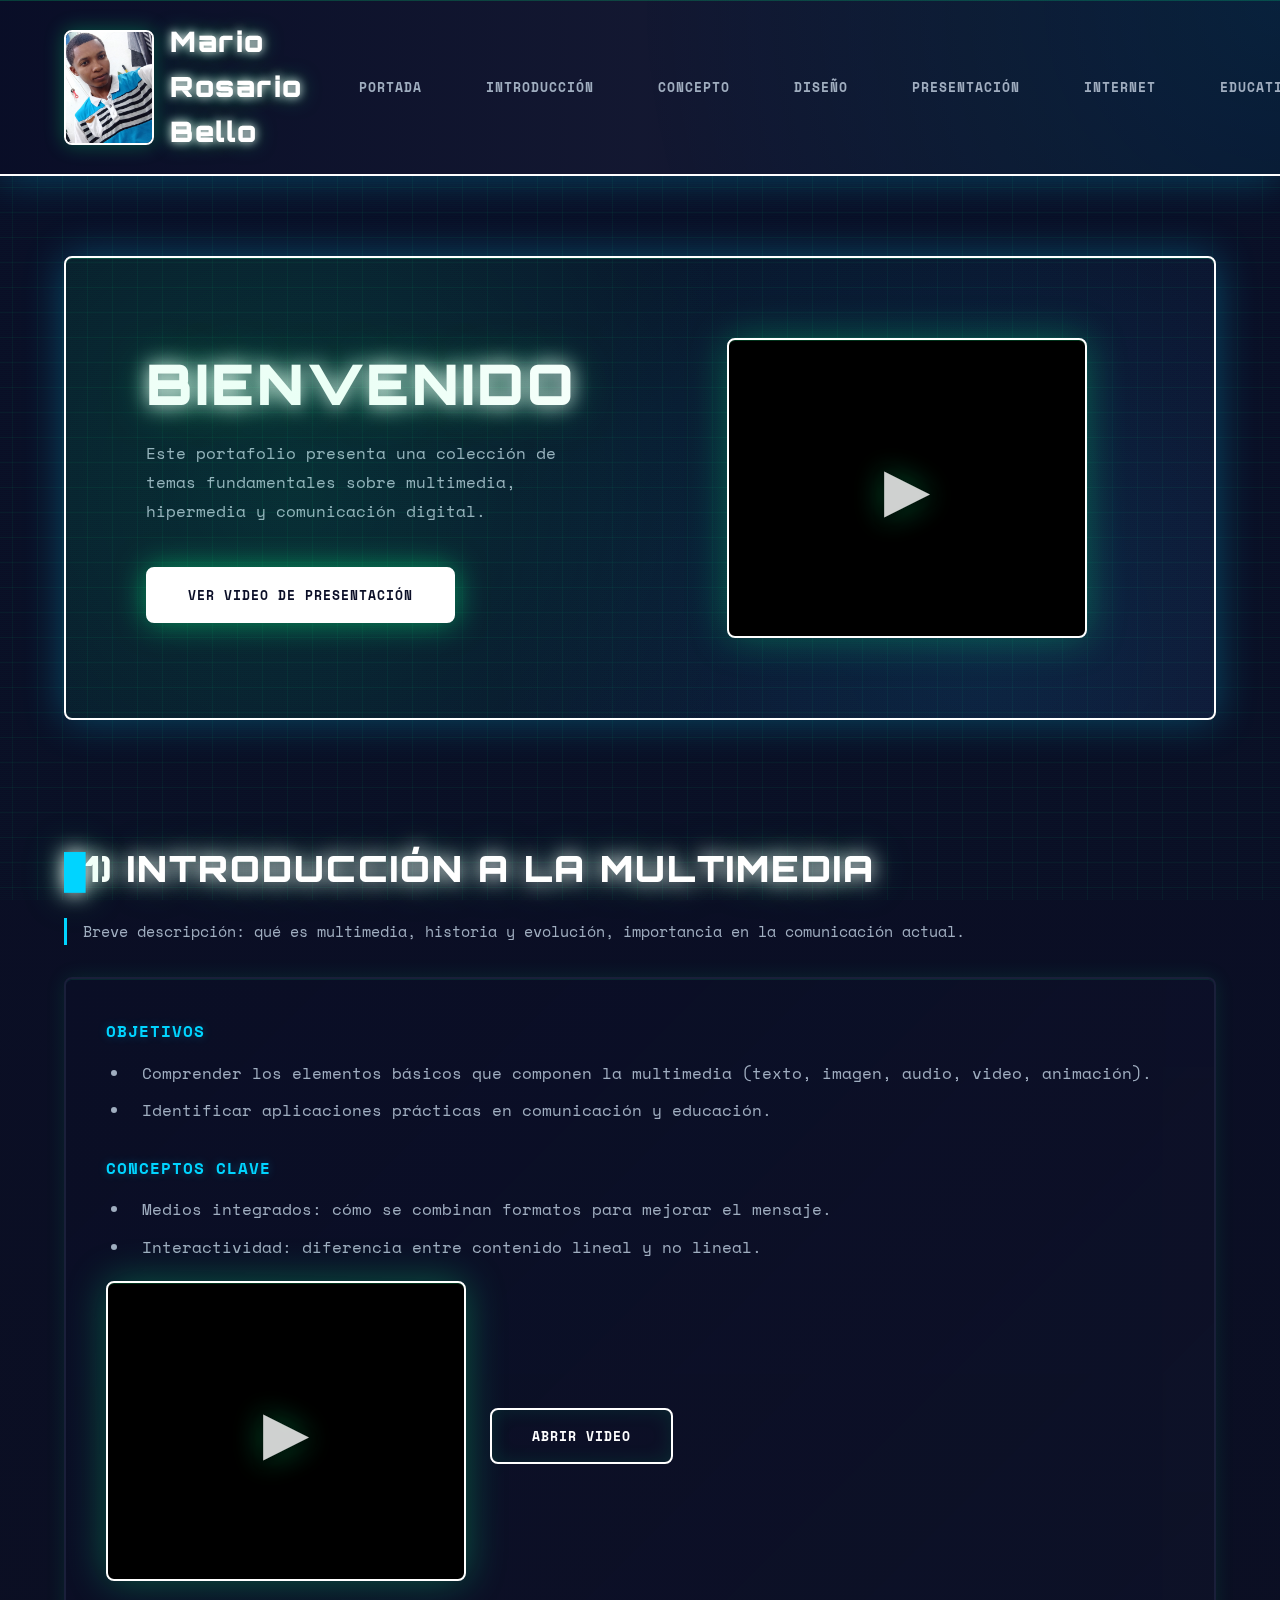
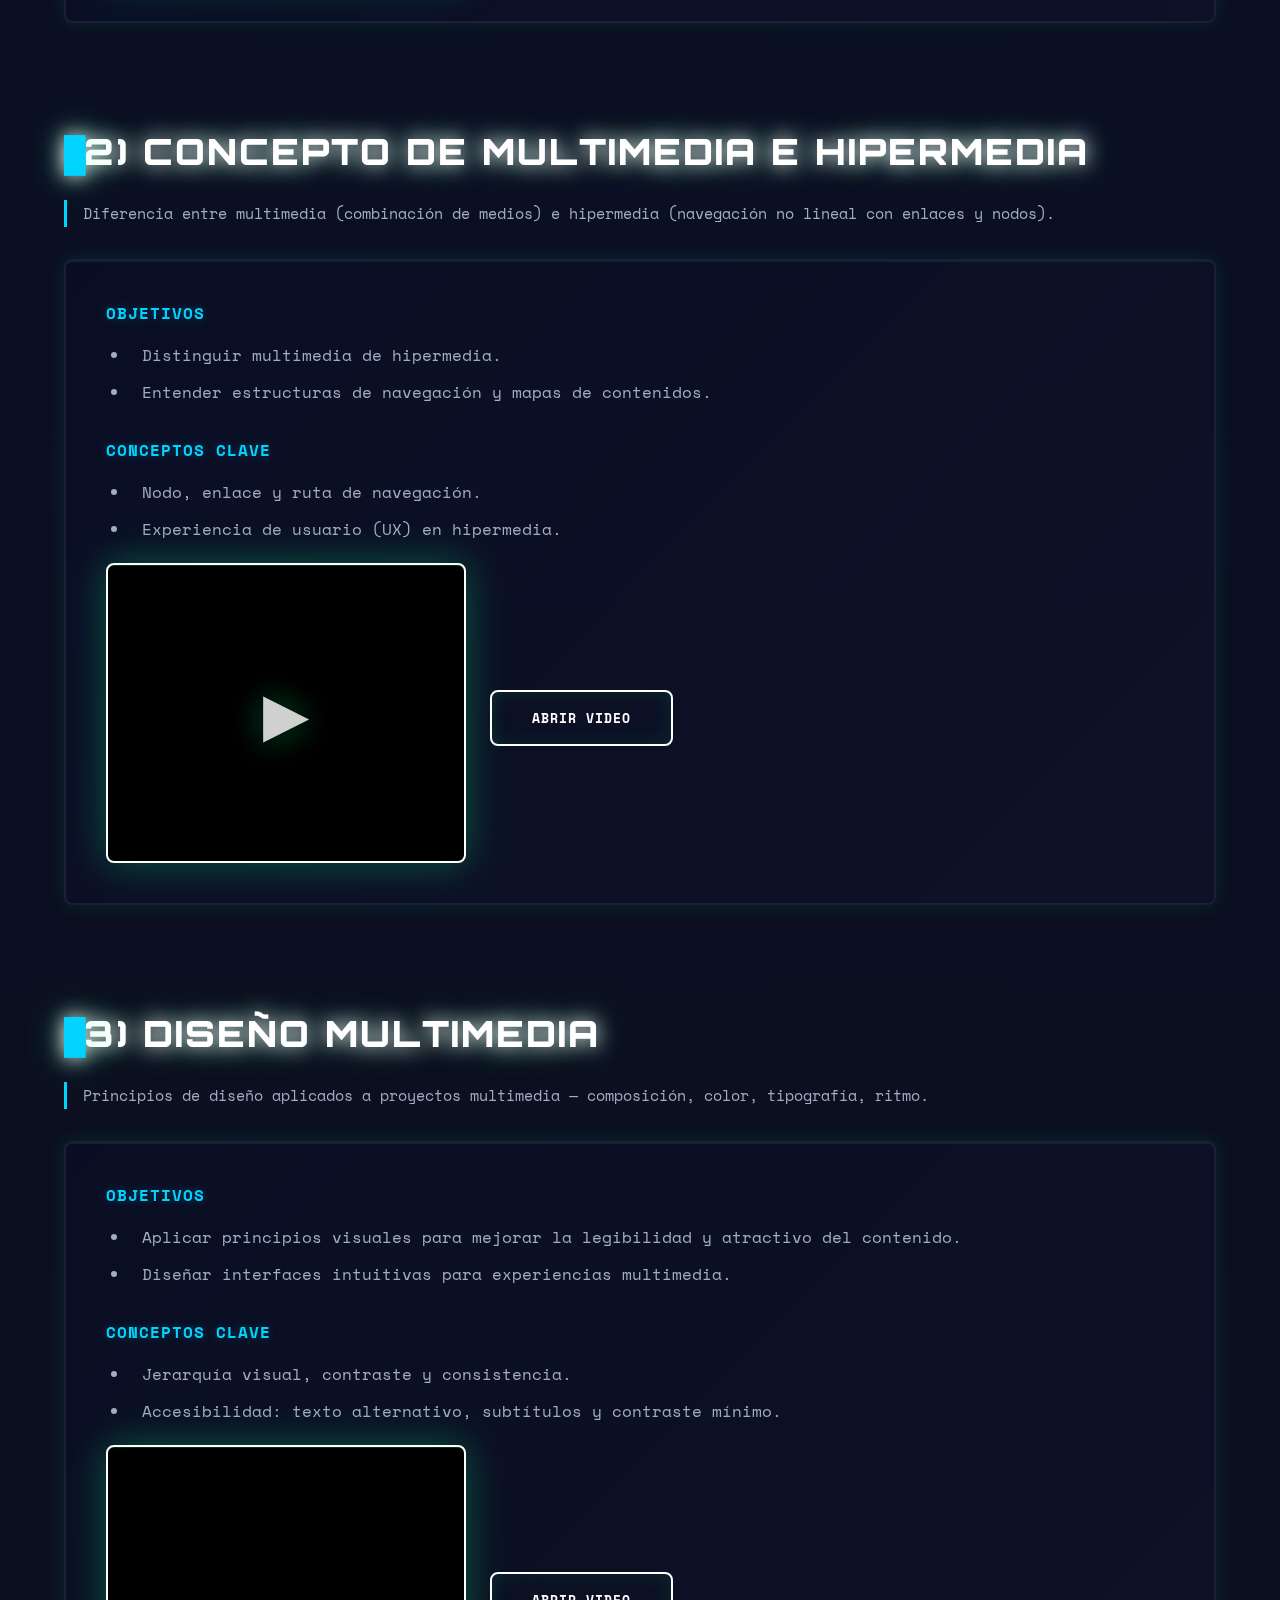
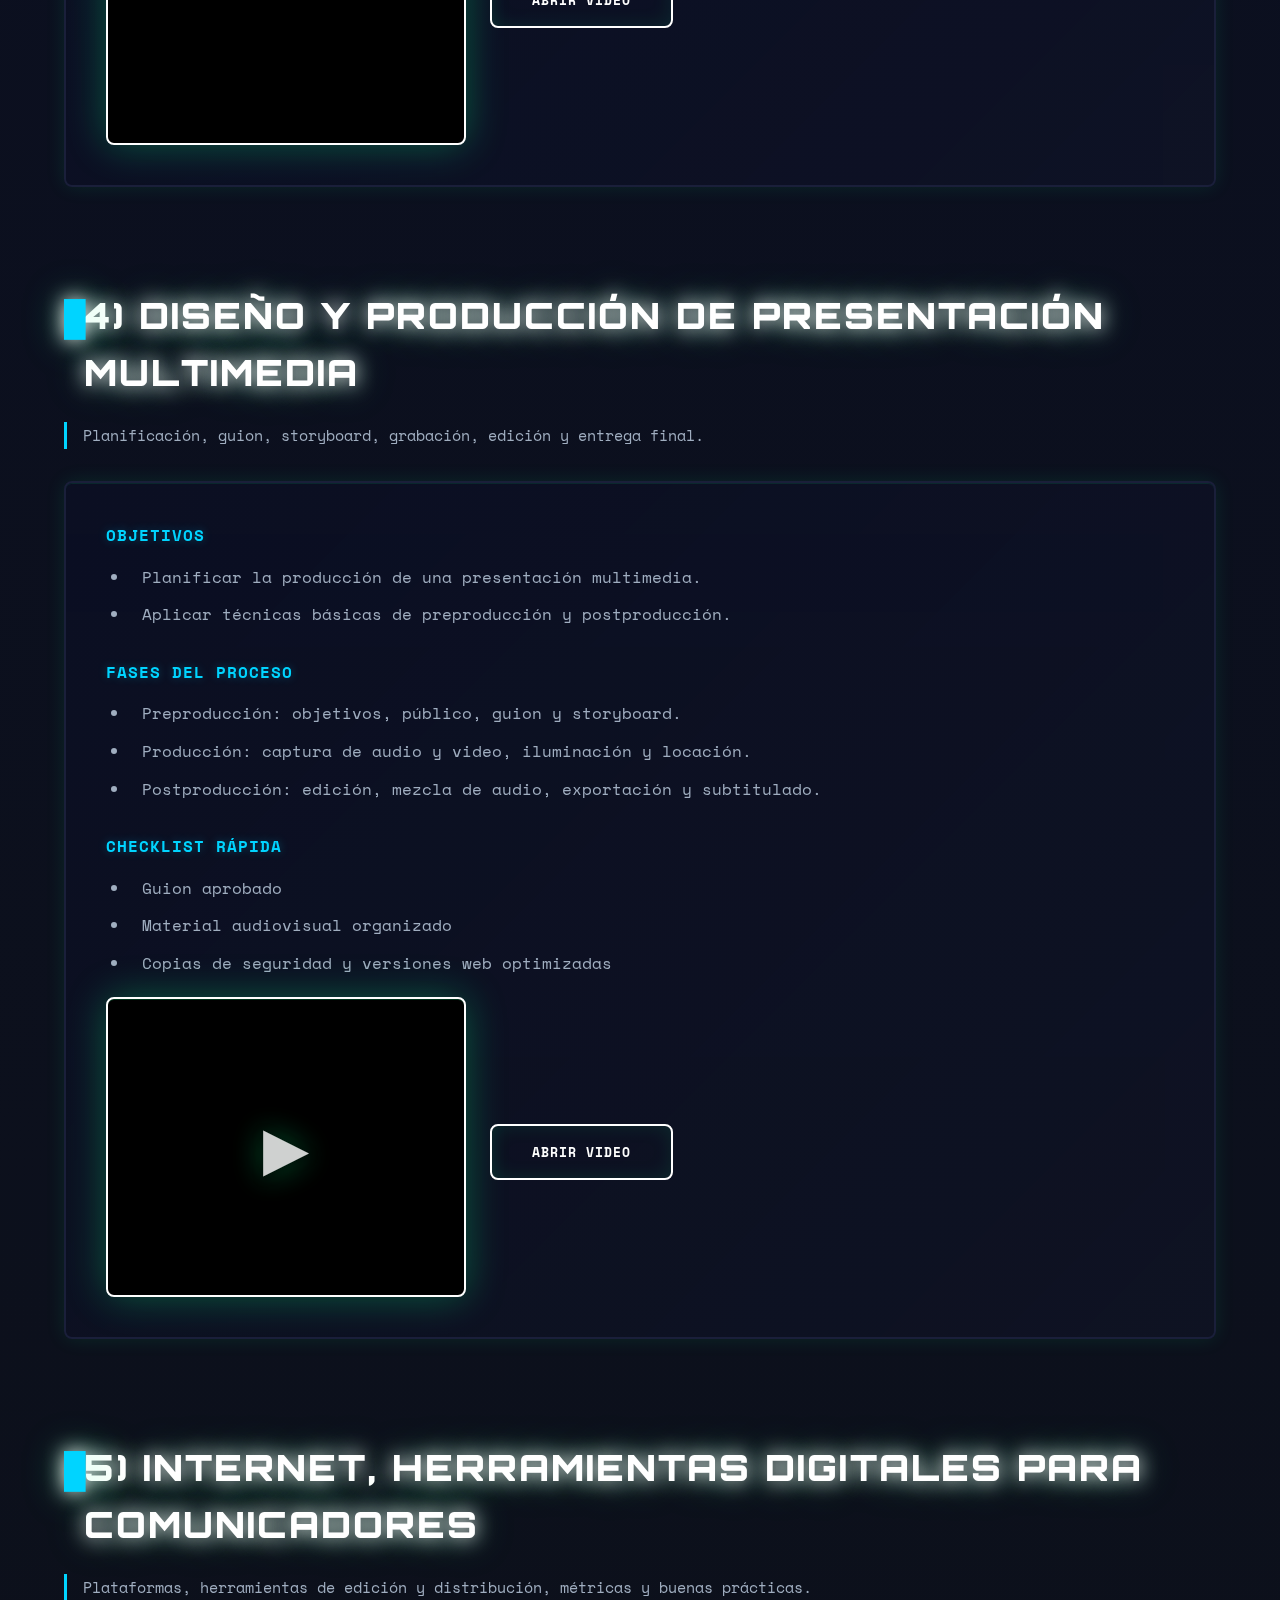
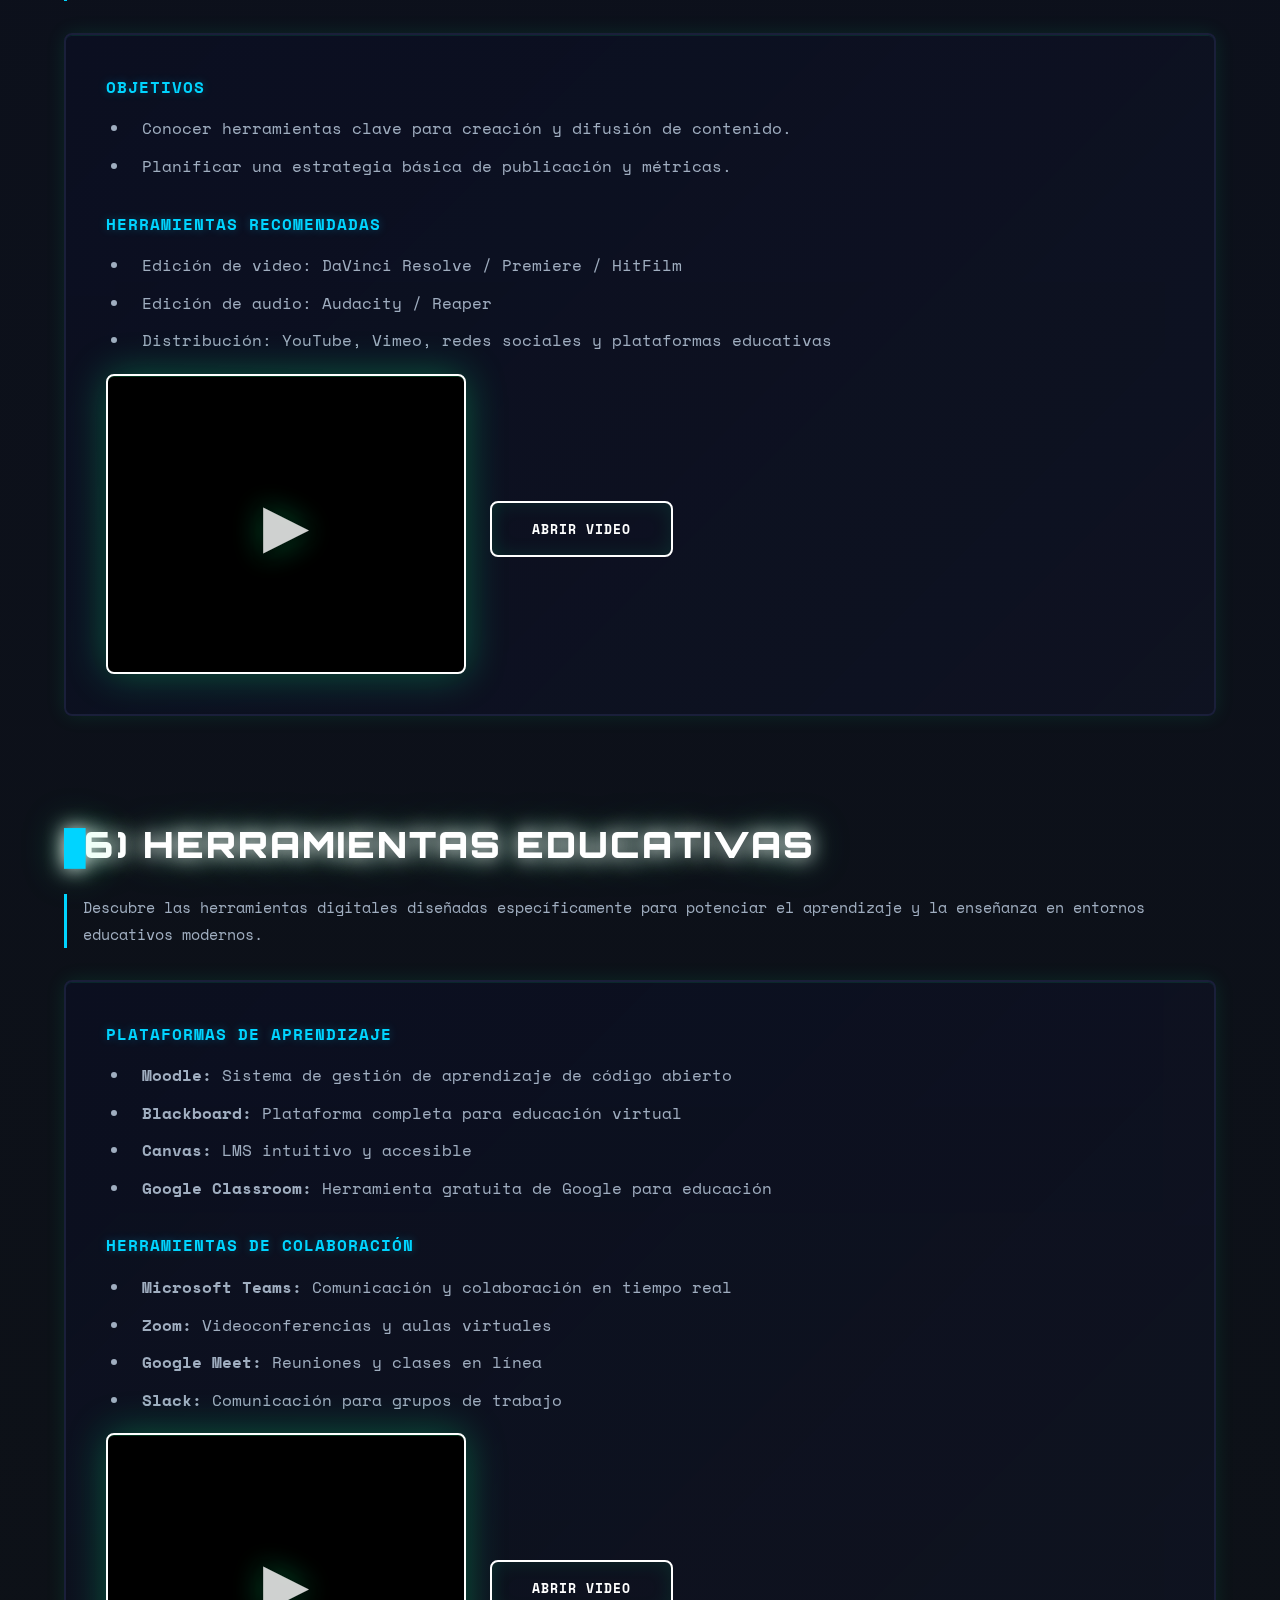
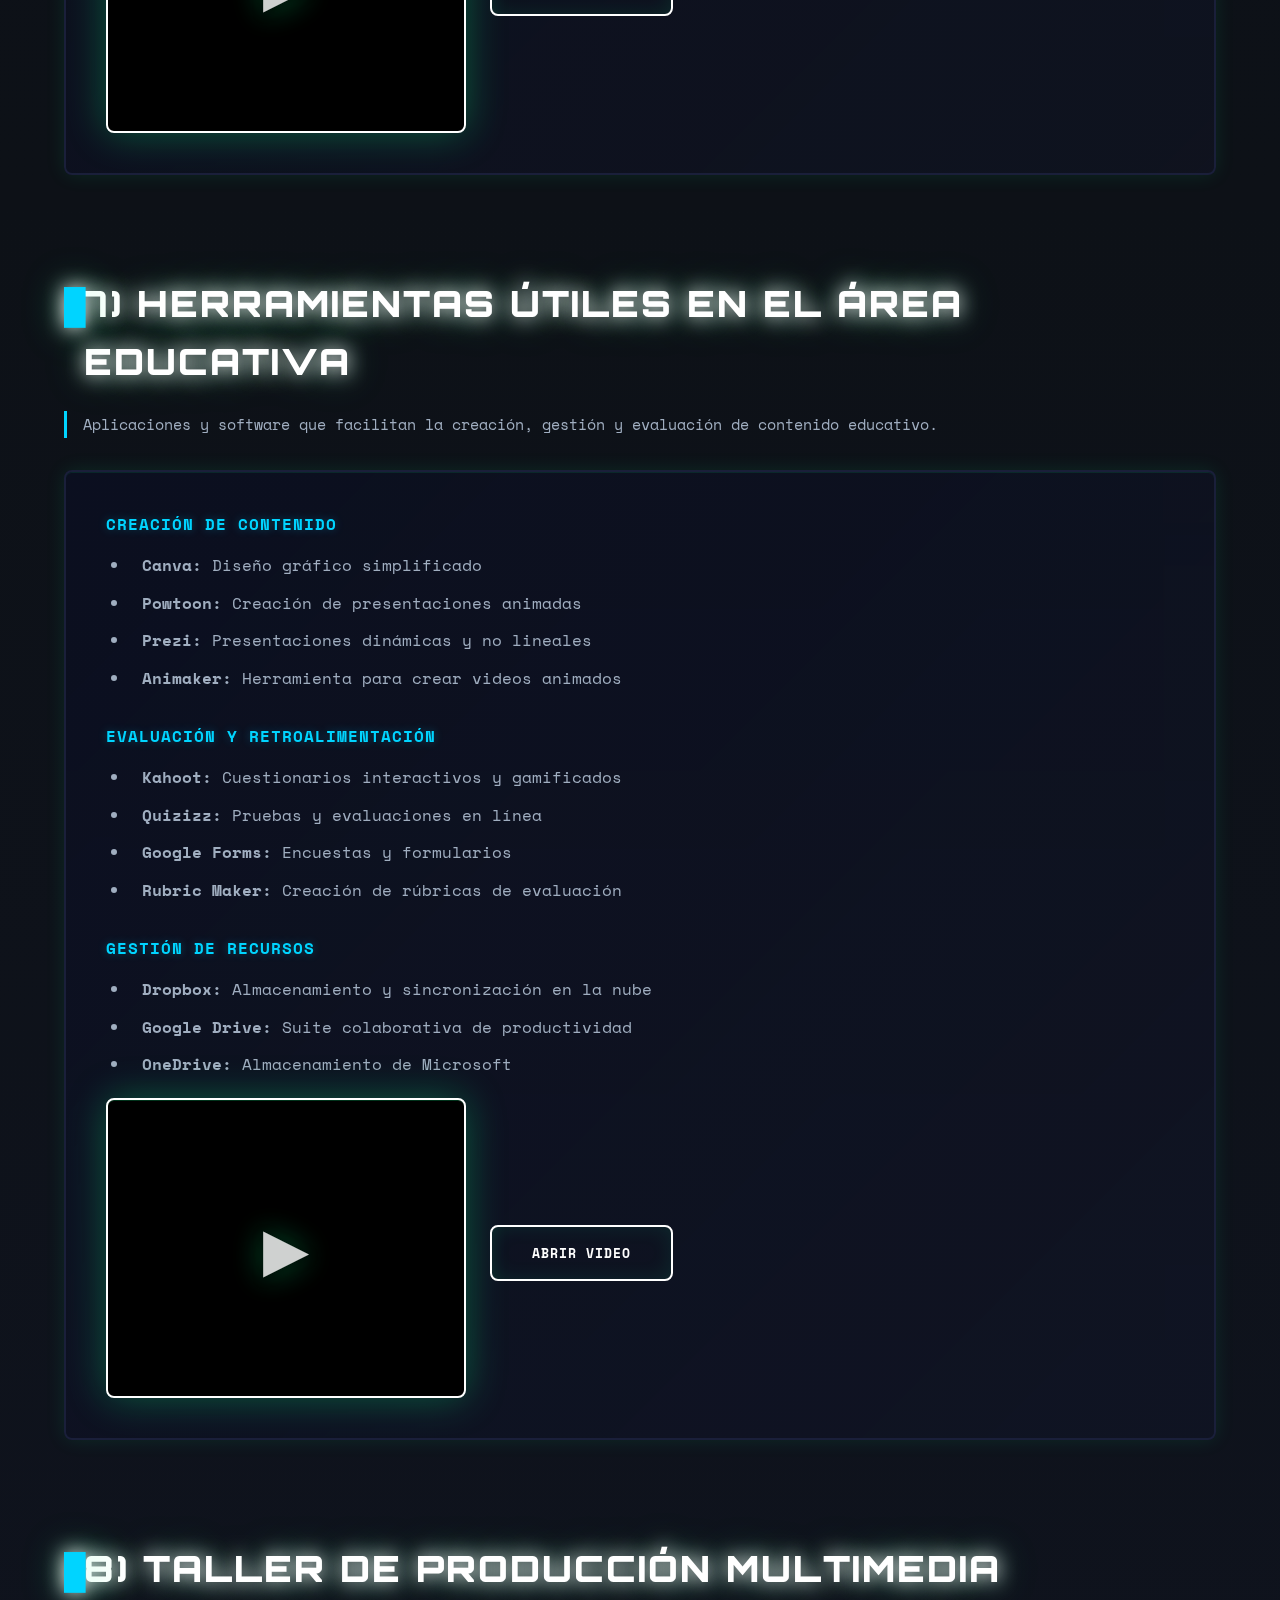
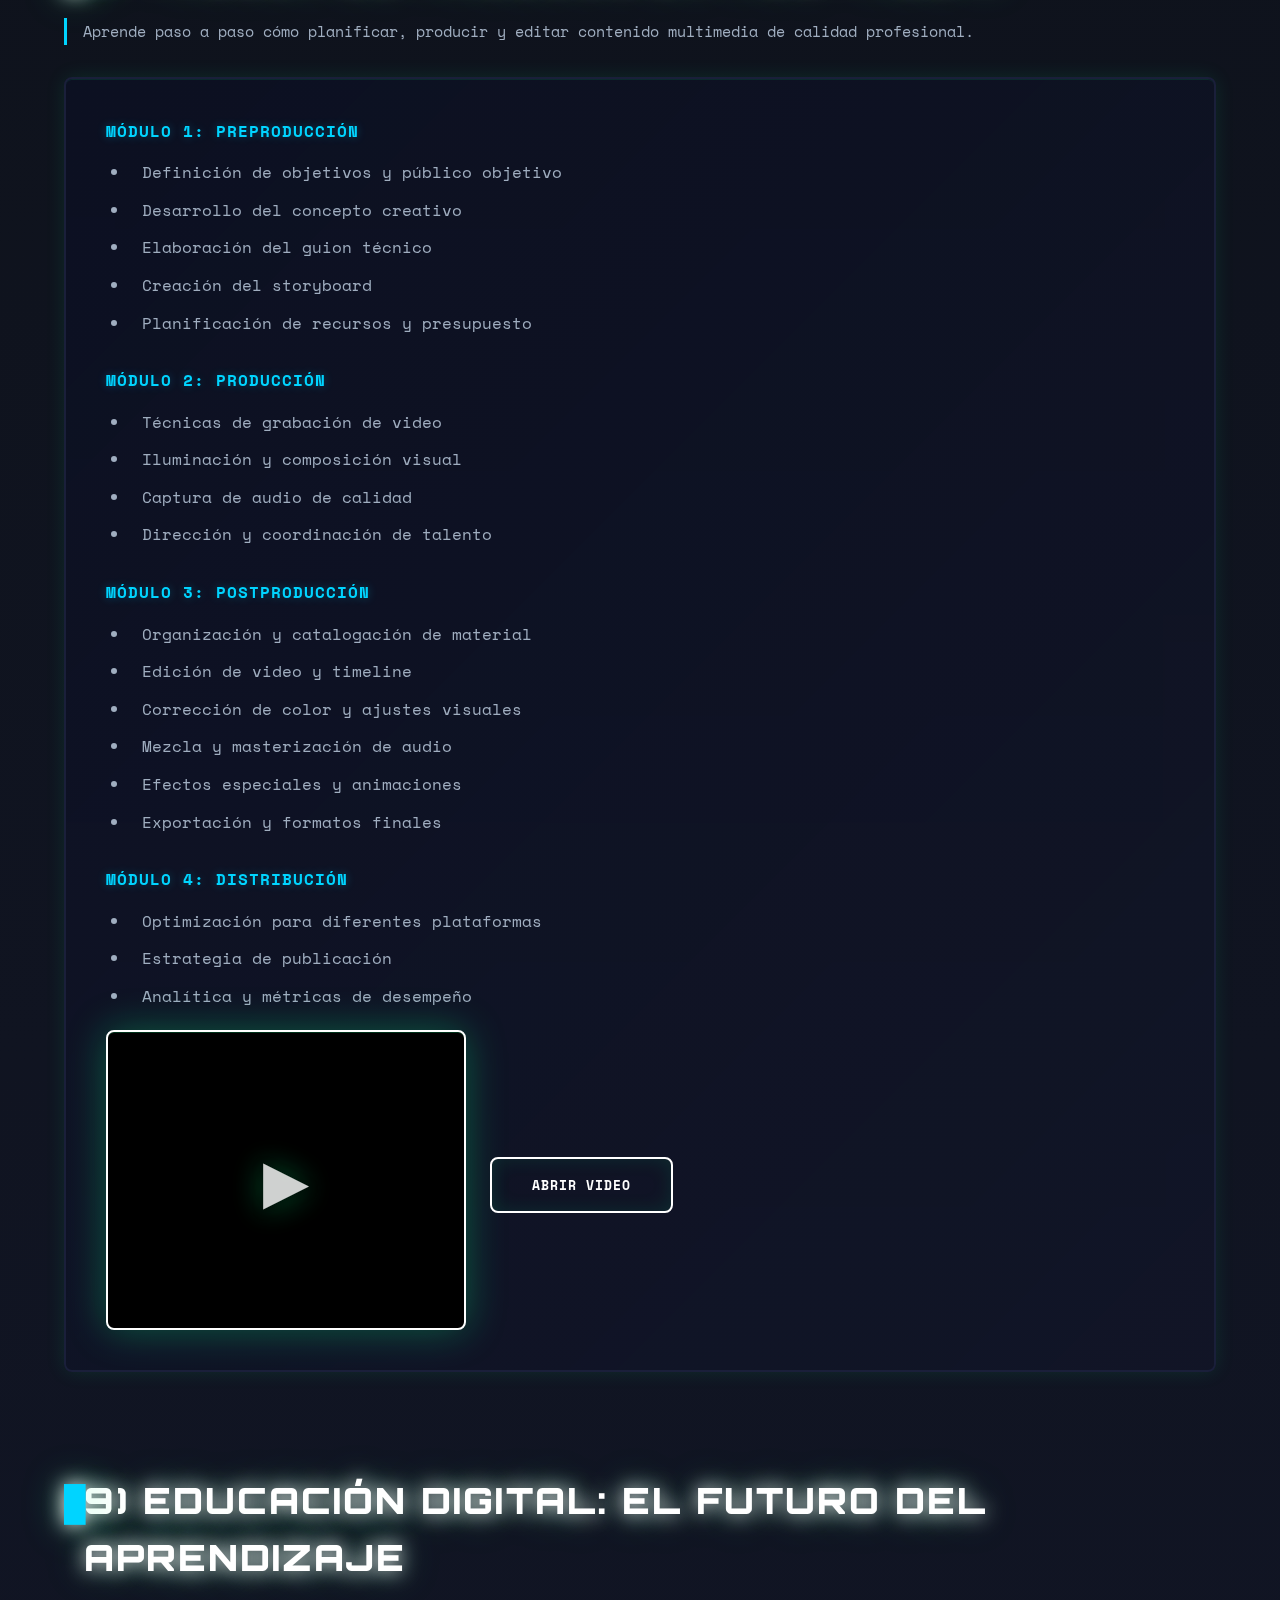
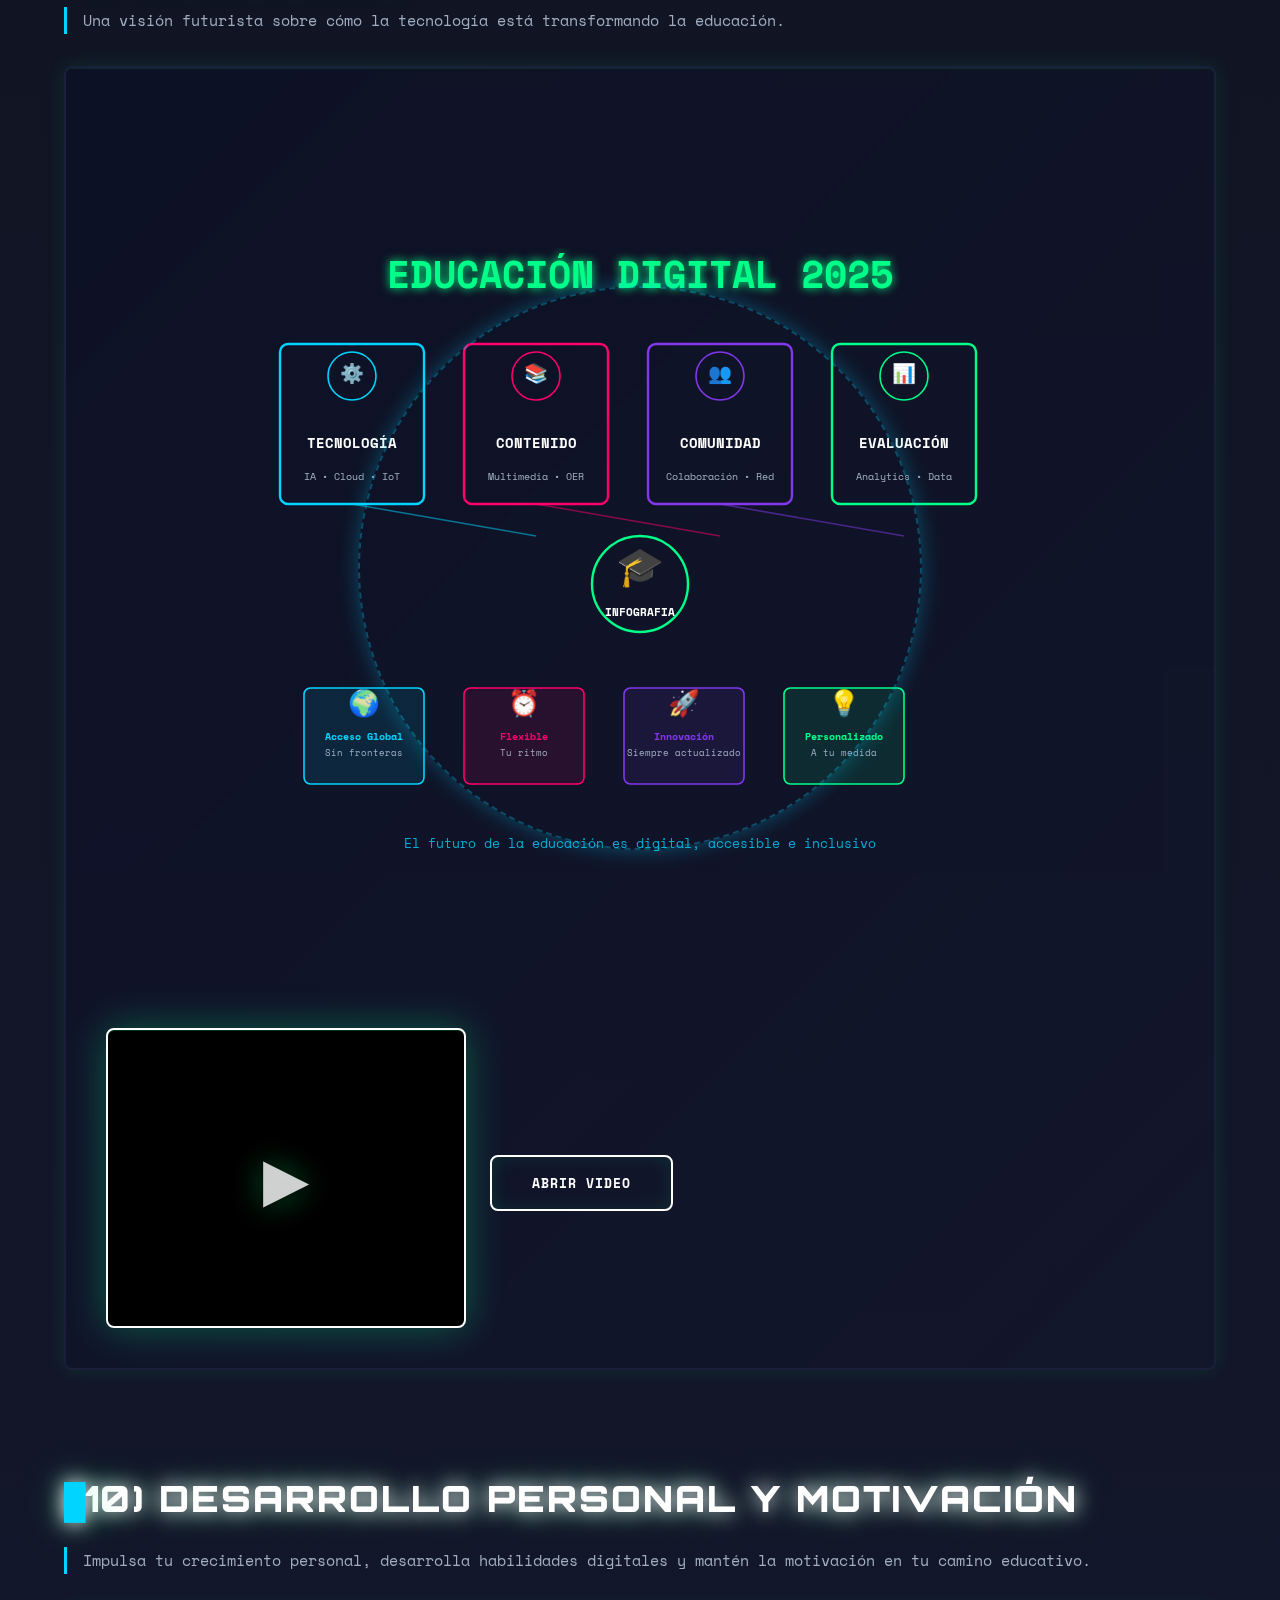
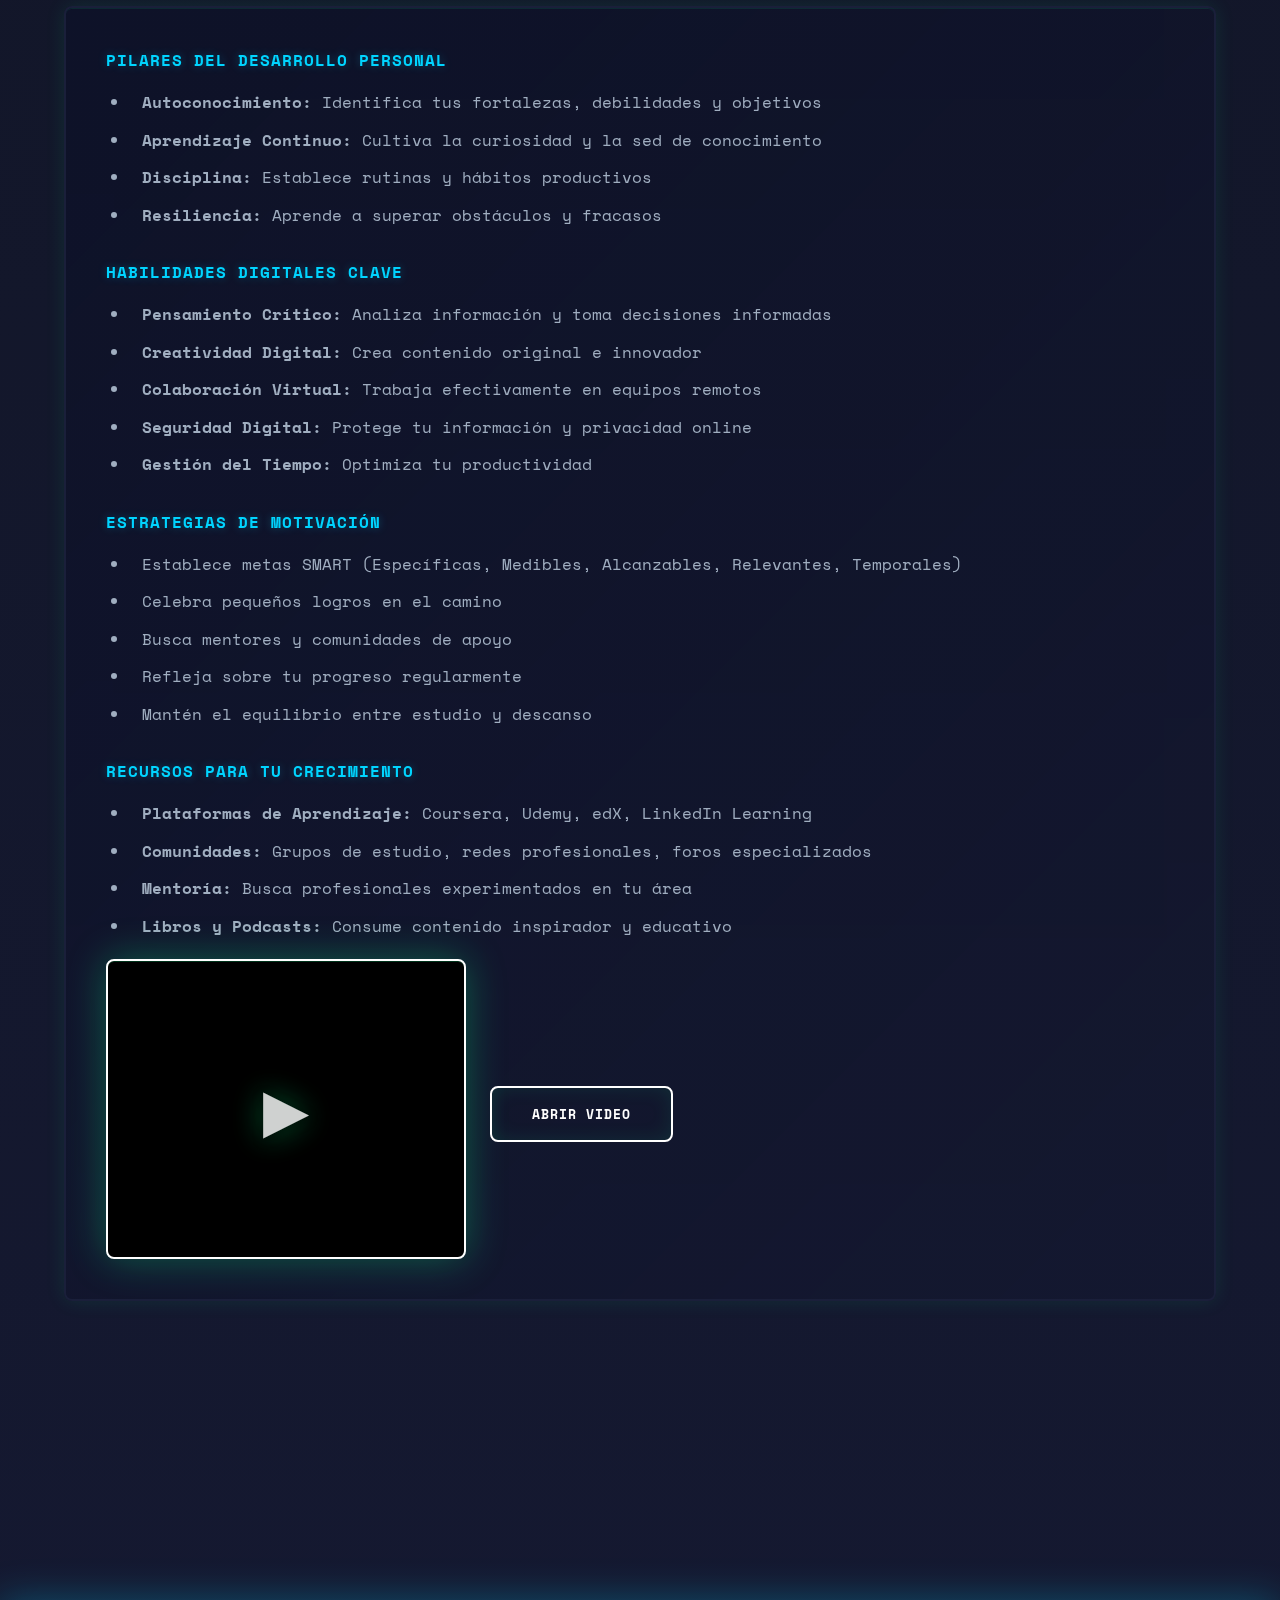
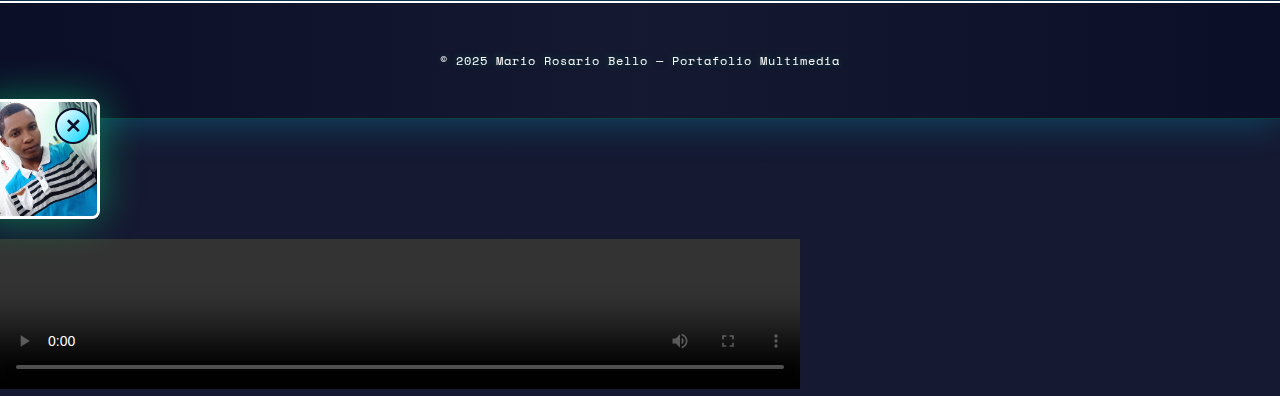
<file: index.html>
<!doctype html>
<html lang="es">
<head>
  <meta charset="utf-8" />
  <meta name="viewport" content="width=device-width,initial-scale=1" />
  <title>Mario Rosario Bello — Portafolio Multimedia</title>
  <link rel="stylesheet" href="src/css/styles.css">
  <style>
    /* Estilos adicionales para los videos */
    .video-box {
      position: relative;
      min-height: 300px;
      background: #000;
      border-radius: 8px;
      overflow: hidden;
      display: flex;
      align-items: center;
      justify-content: center;
      cursor: pointer;
    }
    
    .video-box .play-icon {
      position: absolute;
      z-index: 2;
      font-size: 60px;
      color: rgba(255, 255, 255, 0.9);
      text-shadow: 0 2px 10px rgba(0,0,0,0.5);
      transition: transform 0.3s;
    }
    
    .video-box:hover .play-icon {
      transform: scale(1.1);
    }
    
    .video-box video {
      width: 100%;
      height: 100%;
      object-fit: contain;
      position: absolute;
      top: 0;
      left: 0;
      z-index: 1;
    }
    
    .video-section {
      margin-top: 20px;
    }
    
    .btn {
      margin-top: 10px;
    }
  </style>
</head>
<body>

    <header class="header">
    <div class="header-content">
      <div class="logo">
        <div class="logo-with-photo">
          <img src="src/images/persona.jpeg" alt="Foto de Mario Rosario Bello" class="logo-photo">
          <div class="logo-text">
            <h1>Mario Rosario Bello</h1>
          </div>
        </div>
        
      </div>
      <nav class="nav">
        <a href="#portada">Portada</a>
        <a href="#introduccion">Introducción</a>
        <a href="#concepto">Concepto</a>
        <a href="#diseno">Diseño</a>
        <a href="#presentacion">Presentación</a>
        <a href="#internet">Internet</a>
        <a href="#educativas">Educativas</a>
        <a href="#utiles">Útiles</a>
        <a href="#taller">Taller</a>
        <a href="#digital">Digital</a>
        <a href="#personal">Personal</a>
      </nav>
      
    </div>
    
  </header>

  <main class="main">
    <section id="portada" class="section hero">
      <div class="hero-content">
        <h2>Bienvenido</h2>
        <p>Este portafolio presenta una colección de temas fundamentales sobre multimedia, hipermedia y comunicación digital.</p>
        <button class="btn btn-primary" data-video="./videos/portada.mp4">Ver video de presentación</button>
      </div>
      <div class="hero-video">
        <div class="video-box" data-video="./videos/portada.mp4">
          <span class="play-icon">▶</span>
        </div>
      </div>
    </section>

    <section id="introduccion" class="section topic">
      <h3>1) Introducción a la multimedia</h3>
      <p class="intro">Breve descripción: qué es multimedia, historia y evolución, importancia en la comunicación actual.</p>

      <div class="content">
        <h4>Objetivos</h4>
        <ul>
          <li>Comprender los elementos básicos que componen la multimedia (texto, imagen, audio, video, animación).</li>
          <li>Identificar aplicaciones prácticas en comunicación y educación.</li>
        </ul>

        <h4>Conceptos clave</h4>
        <ul>
          <li>Medios integrados: cómo se combinan formatos para mejorar el mensaje.</li>
          <li>Interactividad: diferencia entre contenido lineal y no lineal.</li>
        </ul>

        <div class="video-section">
          <div class="video-box" data-video="./videos/introduccion.mp4">
            <span class="play-icon">▶</span>
          </div>
          <button class="btn btn-secondary" data-video="./videos/introduccion.mp4">Abrir video</button>
        </div>
      </div>
    </section>

    <section id="concepto" class="section topic">
      <h3>2) Concepto de multimedia e hipermedia</h3>
      <p class="intro">Diferencia entre multimedia (combinación de medios) e hipermedia (navegación no lineal con enlaces y nodos).</p>

      <div class="content">
        <h4>Objetivos</h4>
        <ul>
          <li>Distinguir multimedia de hipermedia.</li>
          <li>Entender estructuras de navegación y mapas de contenidos.</li>
        </ul>

        <h4>Conceptos clave</h4>
        <ul>
          <li>Nodo, enlace y ruta de navegación.</li>
          <li>Experiencia de usuario (UX) en hipermedia.</li>
        </ul>

        <div class="video-section">
          <div class="video-box" data-video="./videos/concepto-hipermedia.mp4">
            <span class="play-icon">▶</span>
          </div>
          <button class="btn btn-secondary" data-video="./videos/concepto-hipermedia.mp4">Abrir video</button>
        </div>
      </div>
    </section>

    <section id="diseno" class="section topic">
      <h3>3) Diseño multimedia</h3>
      <p class="intro">Principios de diseño aplicados a proyectos multimedia — composición, color, tipografía, ritmo.</p>

      <div class="content">
        <h4>Objetivos</h4>
        <ul>
          <li>Aplicar principios visuales para mejorar la legibilidad y atractivo del contenido.</li>
          <li>Diseñar interfaces intuitivas para experiencias multimedia.</li>
        </ul>

        <h4>Conceptos clave</h4>
        <ul>
          <li>Jerarquía visual, contraste y consistencia.</li>
          <li>Accesibilidad: texto alternativo, subtítulos y contraste mínimo.</li>
        </ul>

        <div class="video-section">
    <div class="video-box" data-video="videos/diseno-multimedia.mp4">
        <span class="play-icon"></span>
    </div>
    <button class="btn btn-secondary" data-video="videos/diseno-multimedia.mp4">
        Abrir video
    </button>
</div>
    </section>

    <section id="presentacion" class="section topic">
      <h3>4) Diseño y producción de presentación multimedia</h3>
      <p class="intro">Planificación, guion, storyboard, grabación, edición y entrega final.</p>

      <div class="content">
        <h4>Objetivos</h4>
        <ul>
          <li>Planificar la producción de una presentación multimedia.</li>
          <li>Aplicar técnicas básicas de preproducción y postproducción.</li>
        </ul>

        <h4>Fases del proceso</h4>
        <ul>
          <li>Preproducción: objetivos, público, guion y storyboard.</li>
          <li>Producción: captura de audio y video, iluminación y locación.</li>
          <li>Postproducción: edición, mezcla de audio, exportación y subtitulado.</li>
        </ul>

        <h4>Checklist rápida</h4>
        <ul>
          <li>Guion aprobado</li>
          <li>Material audiovisual organizado</li>
          <li>Copias de seguridad y versiones web optimizadas</li>
        </ul>

        <div class="video-section">
          <div class="video-box" data-video="videos/diseno-presentacion.mp4">
            <span class="play-icon">▶</span>
          </div>
          <button class="btn btn-secondary" data-video="videos/diseno-presentacion.mp4">Abrir video</button>
        </div>
      </div>
    </section>

    <section id="internet" class="section topic">
      <h3>5) Internet, herramientas digitales para comunicadores</h3>
      <p class="intro">Plataformas, herramientas de edición y distribución, métricas y buenas prácticas.</p>

      <div class="content">
        <h4>Objetivos</h4>
        <ul>
          <li>Conocer herramientas clave para creación y difusión de contenido.</li>
          <li>Planificar una estrategia básica de publicación y métricas.</li>
        </ul>

        <h4>Herramientas recomendadas</h4>
        <ul>
          <li>Edición de video: DaVinci Resolve / Premiere / HitFilm</li>
          <li>Edición de audio: Audacity / Reaper</li>
          <li>Distribución: YouTube, Vimeo, redes sociales y plataformas educativas</li>
        </ul>

        <div class="video-section">
          <div class="video-box" data-video="videos/internet-herramientas.mp4">
            <span class="play-icon">▶</span>
          </div>
          <button class="btn btn-secondary" data-video="videos/internet-herramientas.mp4">Abrir video</button>
        </div>
      </div>
    </section>

    <section id="educativas" class="section topic">
      <h3>6) Herramientas Educativas</h3>
      <p class="intro">Descubre las herramientas digitales diseñadas específicamente para potenciar el aprendizaje y la enseñanza en entornos educativos modernos.</p>

      <div class="content">
        <h4>Plataformas de Aprendizaje</h4>
        <ul>
          <li><strong>Moodle:</strong> Sistema de gestión de aprendizaje de código abierto</li>
          <li><strong>Blackboard:</strong> Plataforma completa para educación virtual</li>
          <li><strong>Canvas:</strong> LMS intuitivo y accesible</li>
          <li><strong>Google Classroom:</strong> Herramienta gratuita de Google para educación</li>
        </ul>

        <h4>Herramientas de Colaboración</h4>
        <ul>
          <li><strong>Microsoft Teams:</strong> Comunicación y colaboración en tiempo real</li>
          <li><strong>Zoom:</strong> Videoconferencias y aulas virtuales</li>
          <li><strong>Google Meet:</strong> Reuniones y clases en línea</li>
          <li><strong>Slack:</strong> Comunicación para grupos de trabajo</li>
        </ul>

        <div class="video-section">
          <div class="video-box" data-video="videos/herramientas-educativas.mp4">
            <span class="play-icon">▶</span>
          </div>
          <button class="btn btn-secondary" data-video="videos/herramientas-educativas.mp4">Abrir video</button>
        </div>
      </div>
    </section>

    <section id="utiles" class="section topic">
      <h3>7) Herramientas Útiles en el Área Educativa</h3>
      <p class="intro">Aplicaciones y software que facilitan la creación, gestión y evaluación de contenido educativo.</p>

      <div class="content">
        <h4>Creación de Contenido</h4>
        <ul>
          <li><strong>Canva:</strong> Diseño gráfico simplificado</li>
          <li><strong>Powtoon:</strong> Creación de presentaciones animadas</li>
          <li><strong>Prezi:</strong> Presentaciones dinámicas y no lineales</li>
          <li><strong>Animaker:</strong> Herramienta para crear videos animados</li>
        </ul>

        <h4>Evaluación y Retroalimentación</h4>
        <ul>
          <li><strong>Kahoot:</strong> Cuestionarios interactivos y gamificados</li>
          <li><strong>Quizizz:</strong> Pruebas y evaluaciones en línea</li>
          <li><strong>Google Forms:</strong> Encuestas y formularios</li>
          <li><strong>Rubric Maker:</strong> Creación de rúbricas de evaluación</li>
        </ul>

        <h4>Gestión de Recursos</h4>
        <ul>
          <li><strong>Dropbox:</strong> Almacenamiento y sincronización en la nube</li>
          <li><strong>Google Drive:</strong> Suite colaborativa de productividad</li>
          <li><strong>OneDrive:</strong> Almacenamiento de Microsoft</li>
        </ul>

        <div class="video-section">
          <div class="video-box" data-video="videos/herramientas-utiles.mp4">
            <span class="play-icon">▶</span>
          </div>
          <button class="btn btn-secondary" data-video="videos/herramientas-utiles.mp4">Abrir video</button>
        </div>
      </div>
    </section>

    <section id="taller" class="section topic">
      <h3>8) Taller de Producción Multimedia</h3>
      <p class="intro">Aprende paso a paso cómo planificar, producir y editar contenido multimedia de calidad profesional.</p>

      <div class="content">
        <h4>Módulo 1: Preproducción</h4>
        <ul>
          <li>Definición de objetivos y público objetivo</li>
          <li>Desarrollo del concepto creativo</li>
          <li>Elaboración del guion técnico</li>
          <li>Creación del storyboard</li>
          <li>Planificación de recursos y presupuesto</li>
        </ul>

        <h4>Módulo 2: Producción</h4>
        <ul>
          <li>Técnicas de grabación de video</li>
          <li>Iluminación y composición visual</li>
          <li>Captura de audio de calidad</li>
          <li>Dirección y coordinación de talento</li>
        </ul>

        <h4>Módulo 3: Postproducción</h4>
        <ul>
          <li>Organización y catalogación de material</li>
          <li>Edición de video y timeline</li>
          <li>Corrección de color y ajustes visuales</li>
          <li>Mezcla y masterización de audio</li>
          <li>Efectos especiales y animaciones</li>
          <li>Exportación y formatos finales</li>
        </ul>

        <h4>Módulo 4: Distribución</h4>
        <ul>
          <li>Optimización para diferentes plataformas</li>
          <li>Estrategia de publicación</li>
          <li>Analítica y métricas de desempeño</li>
        </ul>

        <div class="video-section">
          <div class="video-box" data-video="videos/taller-produccion.mp4">
            <span class="play-icon">▶</span>
          </div>
          <button class="btn btn-secondary" data-video="videos/taller-produccion.mp4">Abrir video</button>
        </div>
      </div>
    </section>

    <section id="digital" class="section topic">
      <h3>9) Educación Digital: El Futuro del Aprendizaje</h3>
      <p class="intro">Una visión futurista sobre cómo la tecnología está transformando la educación.</p>

      <div class="content">
        <div class="infografia-container">
          <svg viewBox="0 0 1000 800" class="infografia-svg">
            <defs>
              <linearGradient id="bgGradient" x1="0%" y1="0%" x2="100%" y2="100%">
                <stop offset="0%" style="stop-color:#0a0e27;stop-opacity:1" />
                <stop offset="50%" style="stop-color:#151932;stop-opacity:1" />
                <stop offset="100%" style="stop-color:#0d1117;stop-opacity:1" />
              </linearGradient>
              <radialGradient id="glowGradient">
                <stop offset="0%" style="stop-color:#00d4ff;stop-opacity:0.3" />
                <stop offset="100%" style="stop-color:#00d4ff;stop-opacity:0" />
              </radialGradient>
            </defs>

            <text x="500" y="50" font-size="48" font-weight="bold" text-anchor="middle" fill="#00ff88" style="text-shadow: 0 0 10px #00ff88;">
              EDUCACIÓN DIGITAL 2025
            </text>

            <!-- Pilares principales -->
            <g class="pilar">
              <rect x="50" y="120" width="180" height="200" rx="10" fill="none" stroke="#00d4ff" stroke-width="3"/>
              <circle cx="140" cy="160" r="30" fill="none" stroke="#00d4ff" stroke-width="2"/>
              <text x="140" y="165" font-size="24" text-anchor="middle" fill="#00d4ff">⚙️</text>
              <text x="140" y="250" font-size="18" font-weight="bold" text-anchor="middle" fill="#ffffff">TECNOLOGÍA</text>
              <text x="140" y="290" font-size="12" text-anchor="middle" fill="#a0aec0">IA • Cloud • IoT</text>
            </g>

            <g class="pilar">
              <rect x="280" y="120" width="180" height="200" rx="10" fill="none" stroke="#ff006e" stroke-width="3"/>
              <circle cx="370" cy="160" r="30" fill="none" stroke="#ff006e" stroke-width="2"/>
              <text x="370" y="165" font-size="24" text-anchor="middle" fill="#ff006e">📚</text>
              <text x="370" y="250" font-size="18" font-weight="bold" text-anchor="middle" fill="#ffffff">CONTENIDO</text>
              <text x="370" y="290" font-size="12" text-anchor="middle" fill="#a0aec0">Multimedia • OER</text>
            </g>

            <g class="pilar">
              <rect x="510" y="120" width="180" height="200" rx="10" fill="none" stroke="#8338ec" stroke-width="3"/>
              <circle cx="600" cy="160" r="30" fill="none" stroke="#8338ec" stroke-width="2"/>
              <text x="600" y="165" font-size="24" text-anchor="middle" fill="#8338ec">👥</text>
              <text x="600" y="250" font-size="18" font-weight="bold" text-anchor="middle" fill="#ffffff">COMUNIDAD</text>
              <text x="600" y="290" font-size="12" text-anchor="middle" fill="#a0aec0">Colaboración • Red</text>
            </g>

            <g class="pilar">
              <rect x="740" y="120" width="180" height="200" rx="10" fill="none" stroke="#00ff88" stroke-width="3"/>
              <circle cx="830" cy="160" r="30" fill="none" stroke="#00ff88" stroke-width="2"/>
              <text x="830" y="165" font-size="24" text-anchor="middle" fill="#00ff88">📊</text>
              <text x="830" y="250" font-size="18" font-weight="bold" text-anchor="middle" fill="#ffffff">EVALUACIÓN</text>
              <text x="830" y="290" font-size="12" text-anchor="middle" fill="#a0aec0">Analytics • Data</text>
            </g>

            <!-- Líneas conectoras -->
            <line x1="140" y1="320" x2="370" y2="360" stroke="#00d4ff" stroke-width="2" opacity="0.5"/>
            <line x1="370" y1="320" x2="600" y2="360" stroke="#ff006e" stroke-width="2" opacity="0.5"/>
            <line x1="600" y1="320" x2="830" y2="360" stroke="#8338ec" stroke-width="2" opacity="0.5"/>

            <!-- Centro: Estudiante -->
            <circle cx="500" cy="420" r="60" fill="none" stroke="#00ff88" stroke-width="3"/>
            <text x="500" y="415" font-size="48" text-anchor="middle" fill="#00ff88">🎓</text>
            <text x="500" y="460" font-size="14" font-weight="bold" text-anchor="middle" fill="#ffffff">INFOGRAFIA</text>

            <!-- Beneficios inferiores -->
            <g class="beneficio">
              <rect x="80" y="550" width="150" height="120" rx="8" fill="rgba(0,212,255,0.1)" stroke="#00d4ff" stroke-width="2"/>
              <text x="155" y="580" font-size="32" text-anchor="middle">🌍</text>
              <text x="155" y="615" font-size="13" font-weight="bold" text-anchor="middle" fill="#00d4ff">Acceso Global</text>
              <text x="155" y="635" font-size="11" text-anchor="middle" fill="#a0aec0">Sin fronteras</text>
            </g>

            <g class="beneficio">
              <rect x="280" y="550" width="150" height="120" rx="8" fill="rgba(255,0,110,0.1)" stroke="#ff006e" stroke-width="2"/>
              <text x="355" y="580" font-size="32" text-anchor="middle">⏰</text>
              <text x="355" y="615" font-size="13" font-weight="bold" text-anchor="middle" fill="#ff006e">Flexible</text>
              <text x="355" y="635" font-size="11" text-anchor="middle" fill="#a0aec0">Tu ritmo</text>
            </g>

            <g class="beneficio">
              <rect x="480" y="550" width="150" height="120" rx="8" fill="rgba(131,56,236,0.1)" stroke="#8338ec" stroke-width="2"/>
              <text x="555" y="580" font-size="32" text-anchor="middle">🚀</text>
              <text x="555" y="615" font-size="13" font-weight="bold" text-anchor="middle" fill="#8338ec">Innovación</text>
              <text x="555" y="635" font-size="11" text-anchor="middle" fill="#a0aec0">Siempre actualizado</text>
            </g>

            <g class="beneficio">
              <rect x="680" y="550" width="150" height="120" rx="8" fill="rgba(0,255,136,0.1)" stroke="#00ff88" stroke-width="2"/>
              <text x="755" y="580" font-size="32" text-anchor="middle">💡</text>
              <text x="755" y="615" font-size="13" font-weight="bold" text-anchor="middle" fill="#00ff88">Personalizado</text>
              <text x="755" y="635" font-size="11" text-anchor="middle" fill="#a0aec0">A tu medida</text>
            </g>

            <!-- Pie de página -->
            <text x="500" y="750" font-size="16" text-anchor="middle" fill="#00d4ff" opacity="0.8">
              El futuro de la educación es digital, accesible e inclusivo
            </text>
          </svg>
        </div>

        <div class="video-section">
          <div class="video-box" data-video="videos/educacion-digital.mp4">
            <span class="play-icon">▶</span>
          </div>
          <button class="btn btn-secondary" data-video="videos/educacion-digital.mp4">Abrir video</button>
        </div>
      </div>
    </section>

    <section id="personal" class="section topic">
      <h3>10) Desarrollo Personal y Motivación</h3>
      <p class="intro">Impulsa tu crecimiento personal, desarrolla habilidades digitales y mantén la motivación en tu camino educativo.</p>

      <div class="content">
        <h4>Pilares del Desarrollo Personal</h4>
        <ul>
          <li><strong>Autoconocimiento:</strong> Identifica tus fortalezas, debilidades y objetivos</li>
          <li><strong>Aprendizaje Continuo:</strong> Cultiva la curiosidad y la sed de conocimiento</li>
          <li><strong>Disciplina:</strong> Establece rutinas y hábitos productivos</li>
          <li><strong>Resiliencia:</strong> Aprende a superar obstáculos y fracasos</li>
        </ul>

        <h4>Habilidades Digitales Clave</h4>
        <ul>
          <li><strong>Pensamiento Crítico:</strong> Analiza información y toma decisiones informadas</li>
          <li><strong>Creatividad Digital:</strong> Crea contenido original e innovador</li>
          <li><strong>Colaboración Virtual:</strong> Trabaja efectivamente en equipos remotos</li>
          <li><strong>Seguridad Digital:</strong> Protege tu información y privacidad online</li>
          <li><strong>Gestión del Tiempo:</strong> Optimiza tu productividad</li>
        </ul>

        <h4>Estrategias de Motivación</h4>
        <ul>
          <li>Establece metas SMART (Específicas, Medibles, Alcanzables, Relevantes, Temporales)</li>
          <li>Celebra pequeños logros en el camino</li>
          <li>Busca mentores y comunidades de apoyo</li>
          <li>Refleja sobre tu progreso regularmente</li>
          <li>Mantén el equilibrio entre estudio y descanso</li>
        </ul>

        <h4>Recursos para tu Crecimiento</h4>
        <ul>
          <li><strong>Plataformas de Aprendizaje:</strong> Coursera, Udemy, edX, LinkedIn Learning</li>
          <li><strong>Comunidades:</strong> Grupos de estudio, redes profesionales, foros especializados</li>
          <li><strong>Mentoría:</strong> Busca profesionales experimentados en tu área</li>
          <li><strong>Libros y Podcasts:</strong> Consume contenido inspirador y educativo</li>
        </ul>

        <div class="video-section">
          <div class="video-box" data-video="videos/desarrollo-personal.mp4"> 
            <span class="play-icon">▶</span>
          </div>
          <button class="btn btn-secondary" data-video="videos/desarrollo-personal.mp4">Abrir video</button>
        </div>
      </div>
    </section>
  </main>

  <footer class="footer">
    <p>© 2025 Mario Rosario Bello — Portafolio Multimedia</p>
  </footer>

  <!-- Corner person -->
  <div id="cornerPerson" class="corner-person" aria-hidden="false">
    <button id="cornerToggle" class="corner-toggle" aria-label="Ocultar foto">✕</button>
    <img src="src/images/persona.jpeg" alt="Foto de Mario Rosario Bello">
  </div>

  <!-- Modal video -->
  <div id="videoModal" class="modal" aria-hidden="true">
    <div class="modal-content">
      <button id="closeModal" class="close">✕</button>
      <video id="modalVideo" controls preload="metadata"></video>
    </div>
  </div>

  <video controls width="100%" style="max-width: 800px;">
    <source src="videos/diseno-multimedia.mp4" type="video/mp4">
    Tu navegador no soporta videos HTML5.
</video>

  <script src="src/js/main.js"></script>

<script>
  document.addEventListener('DOMContentLoaded', function() {
      // Manejar todos los videos del portafolio
      const videoSections = document.querySelectorAll('.video-section');
      
      videoSections.forEach(section => {
          const videoBox = section.querySelector('.video-box');
          const playIcon = videoBox.querySelector('.play-icon');
          const playButton = section.querySelector('.btn[data-video]');
          let currentVideo = null;
          
          function playVideo(videoSrc) {
              // Verificar si ya hay un video reproduciéndose
              if (currentVideo) {
                  currentVideo.pause();
                  currentVideo.remove();
                  currentVideo = null;
                  playIcon.style.display = 'block';
                  return;
              }
              
              // Crear nuevo elemento de video
              currentVideo = document.createElement('video');
              currentVideo.src = videoSrc;
              currentVideo.controls = true;
              currentVideo.style.width = '100%';
              currentVideo.style.height = '100%';
              currentVideo.style.objectFit = 'contain';
              
              // Ocultar el ícono de play
              playIcon.style.display = 'none';
              
              // Agregar el video al contenedor
              videoBox.appendChild(currentVideo);
              
              // Intentar reproducir automáticamente
              currentVideo.play().catch(error => {
                  console.log("Autoplay no permitido, el usuario debe hacer clic en play");
              });
              
              // Cuando el video termine, mostrar el ícono nuevamente
              currentVideo.addEventListener('ended', function() {
                  if (currentVideo) {
                      currentVideo.remove();
                      currentVideo = null;
                      playIcon.style.display = 'block';
                  }
              });
              
              // Si el usuario pausa manualmente
              currentVideo.addEventListener('pause', function() {
                  playIcon.style.display = 'block';
                  playIcon.innerHTML = '▶';
              });
              
              // Si el usuario reanuda
              currentVideo.addEventListener('play', function() {
                  playIcon.style.display = 'none';
              });
          }
          
          // Hacer clic en el video box
          videoBox.addEventListener('click', function(e) {
              if (e.target.tagName !== 'VIDEO' && !e.target.classList.contains('play-icon')) {
                  const videoSrc = videoBox.getAttribute('data-video');
                  if (!currentVideo) {
                      playVideo(videoSrc);
                  }
              }
          });
          
          // Hacer clic en el botón
          if (playButton) {
              playButton.addEventListener('click', function() {
                  const videoSrc = this.getAttribute('data-video');
                  playVideo(videoSrc);
              });
          }
          
          // Hacer clic en el ícono de play
          playIcon.addEventListener('click', function(e) {
              e.stopPropagation();
              const videoSrc = videoBox.getAttribute('data-video');
              playVideo(videoSrc);
          });
      });
      
      // También configurar el video de portada
      const heroVideoBox = document.querySelector('.hero .video-box');
      const heroPlayIcon = heroVideoBox?.querySelector('.play-icon');
      const heroPlayButton = document.querySelector('.hero .btn[data-video]');
      
      if (heroVideoBox && heroPlayIcon) {
          let heroVideo = null;
          
          function playHeroVideo(videoSrc) {
              if (heroVideo) {
                  heroVideo.pause();
                  heroVideo.remove();
                  heroVideo = null;
                  heroPlayIcon.style.display = 'block';
                  return;
              }
              
              heroVideo = document.createElement('video');
              heroVideo.src = videoSrc;
              heroVideo.controls = true;
              heroVideo.style.width = '100%';
              heroVideo.style.height = '100%';
              heroVideo.style.objectFit = 'contain';
              
              heroPlayIcon.style.display = 'none';
              heroVideoBox.appendChild(heroVideo);
              
              heroVideo.play().catch(error => {
                  console.log("Autoplay no permitido");
              });
              
              heroVideo.addEventListener('ended', function() {
                  if (heroVideo) {
                      heroVideo.remove();
                      heroVideo = null;
                      heroPlayIcon.style.display = 'block';
                  }
              });
              
              heroVideo.addEventListener('pause', function() {
                  heroPlayIcon.style.display = 'block';
                  heroPlayIcon.innerHTML = '▶';
              });
              
              heroVideo.addEventListener('play', function() {
                  heroPlayIcon.style.display = 'none';
              });
          }
          
          heroVideoBox.addEventListener('click', function(e) {
              if (e.target.tagName !== 'VIDEO' && !e.target.classList.contains('play-icon')) {
                  const videoSrc = heroVideoBox.getAttribute('data-video');
                  if (!heroVideo) {
                      playHeroVideo(videoSrc);
                  }
              }
          });
          
          if (heroPlayButton) {
              heroPlayButton.addEventListener('click', function() {
                  const videoSrc = this.getAttribute('data-video');
                  playHeroVideo(videoSrc);
              });
          }
          
          heroPlayIcon.addEventListener('click', function(e) {
              e.stopPropagation();
              const videoSrc = heroVideoBox.getAttribute('data-video');
              playHeroVideo(videoSrc);
          });
      }
  });
  </script>
  
</body>
</html>
</file>
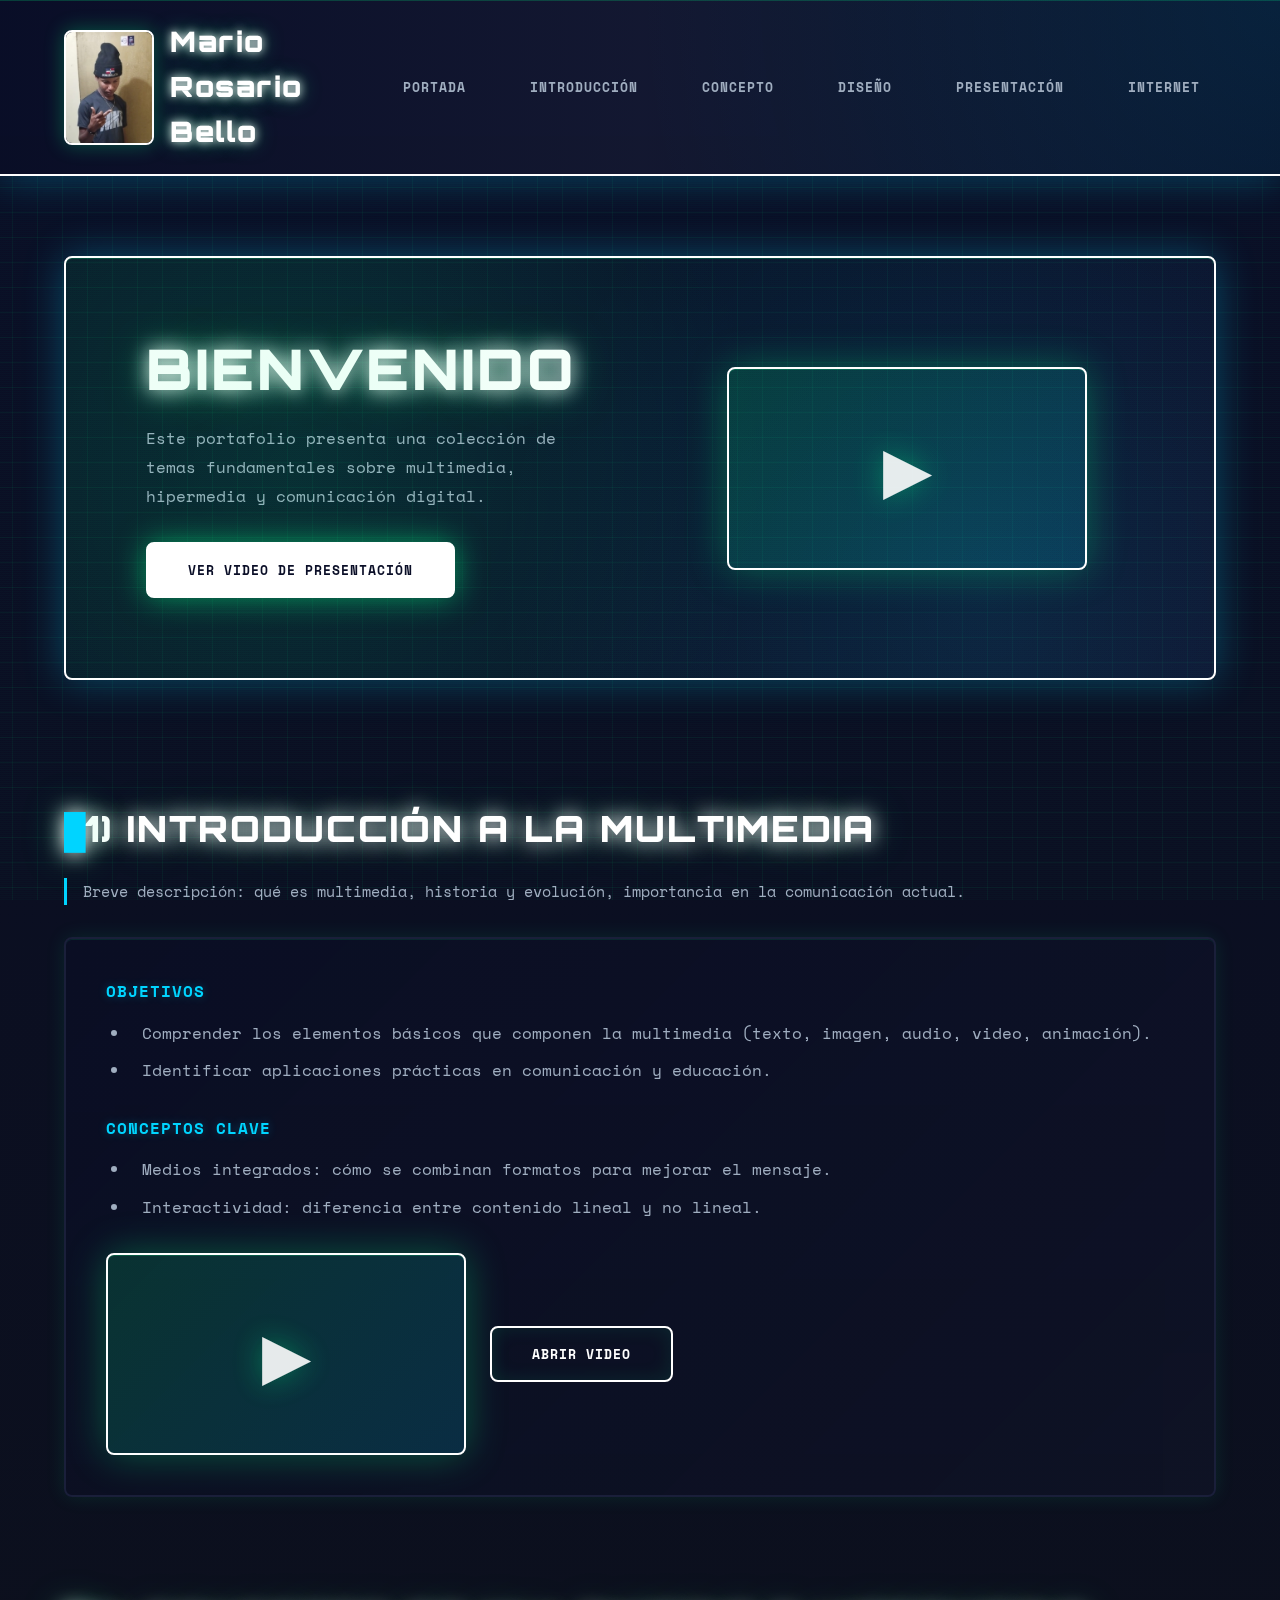
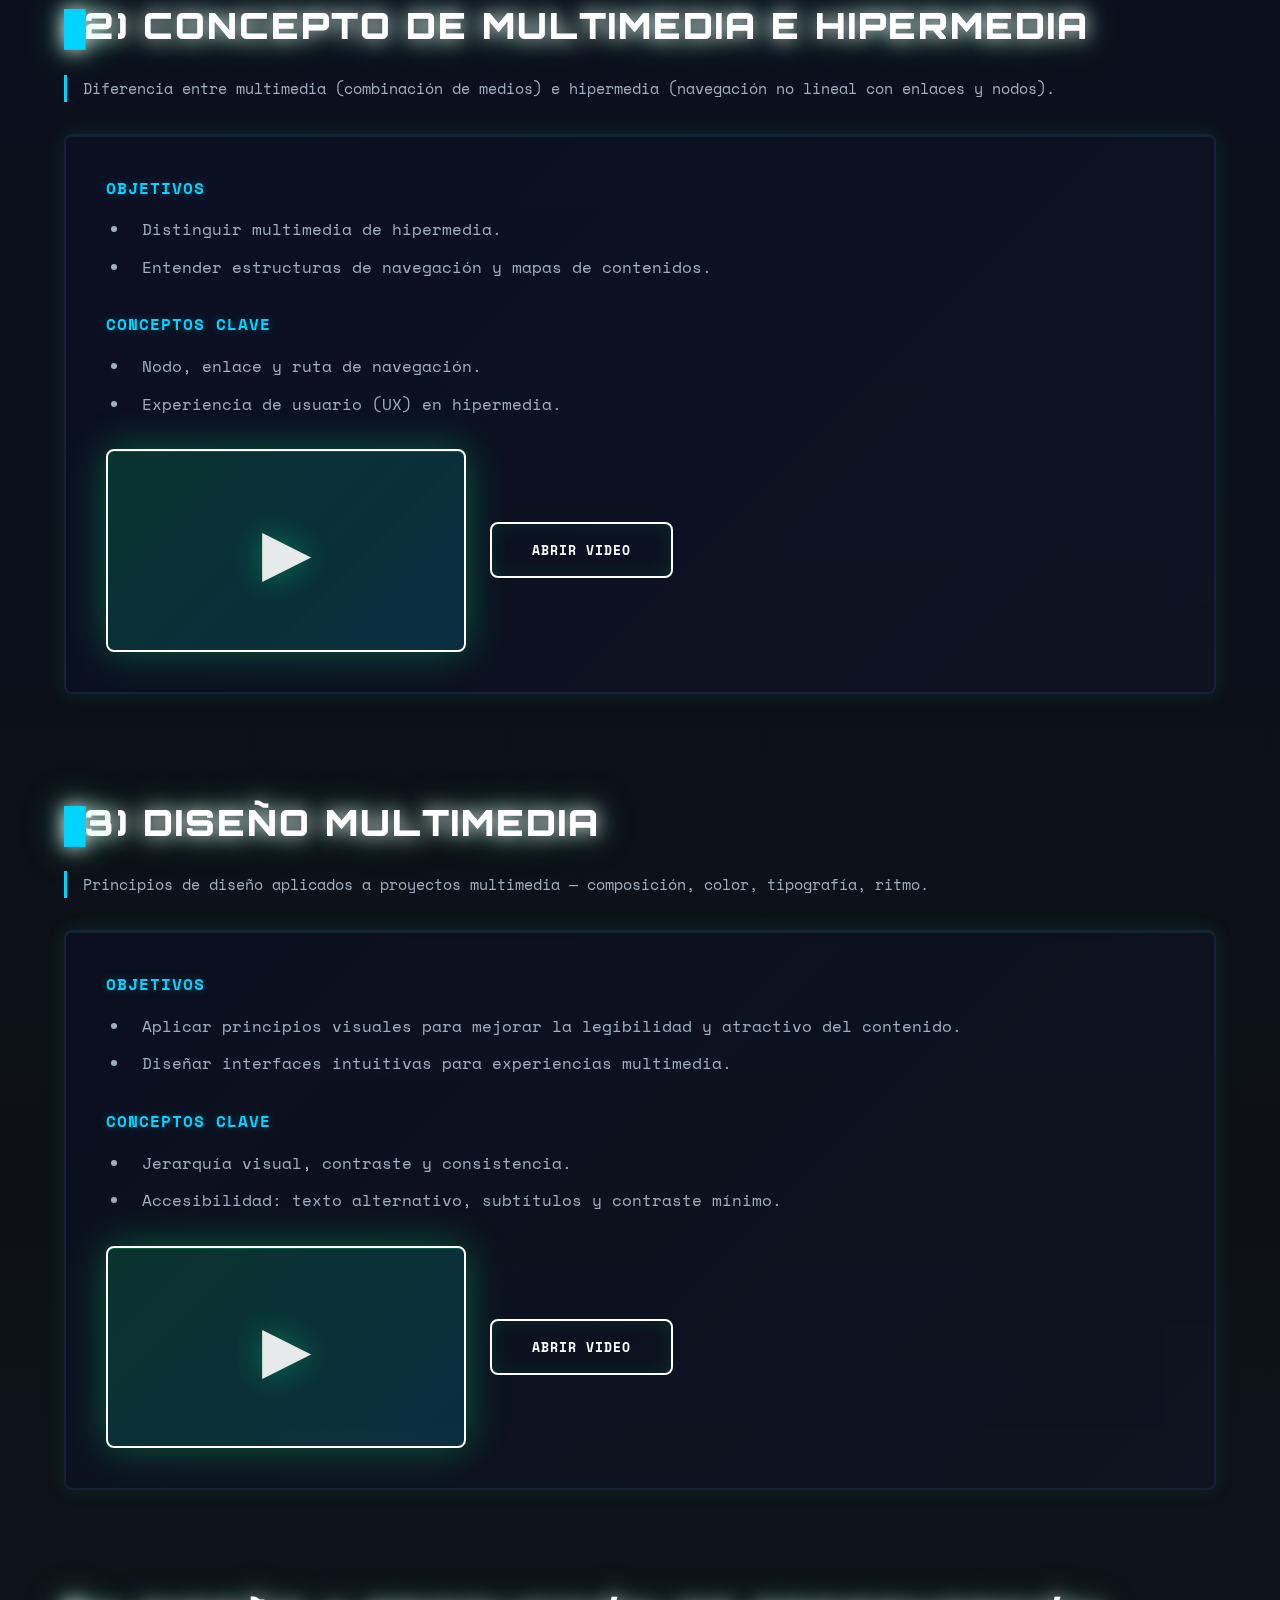
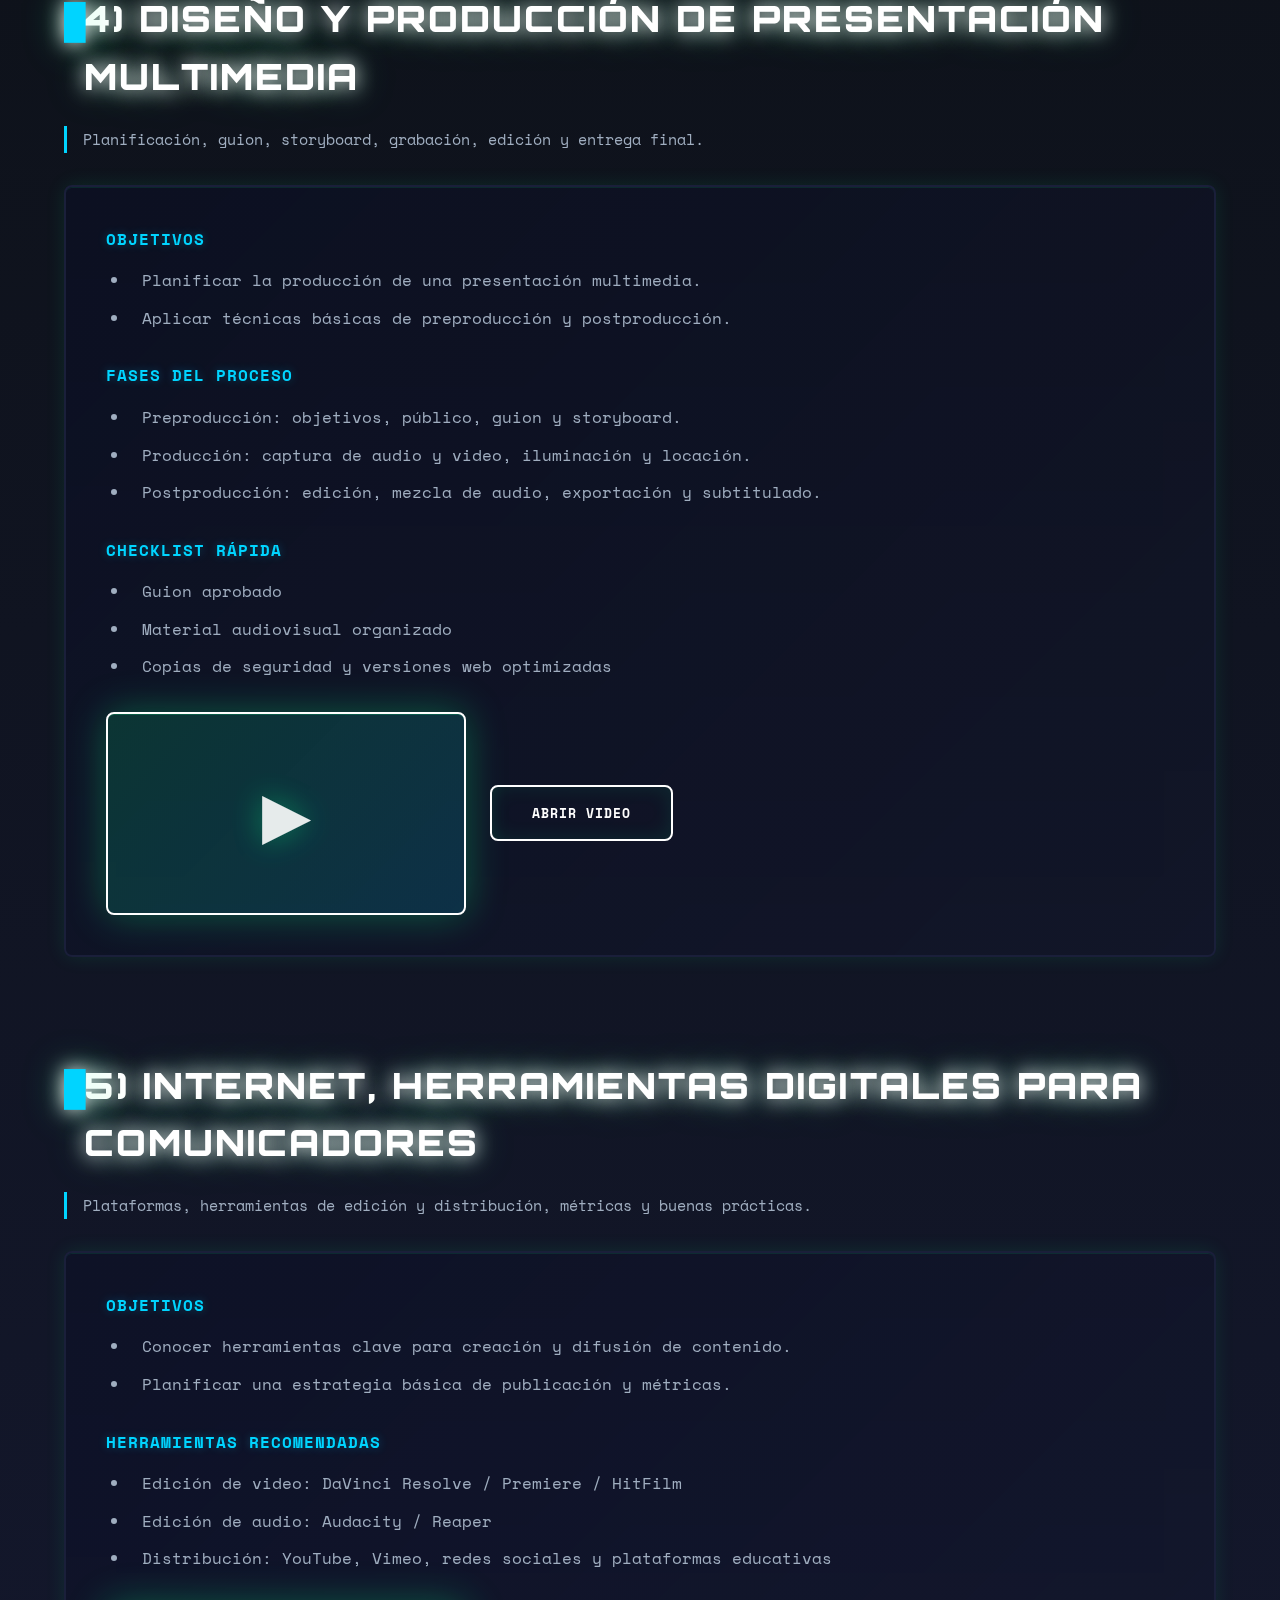
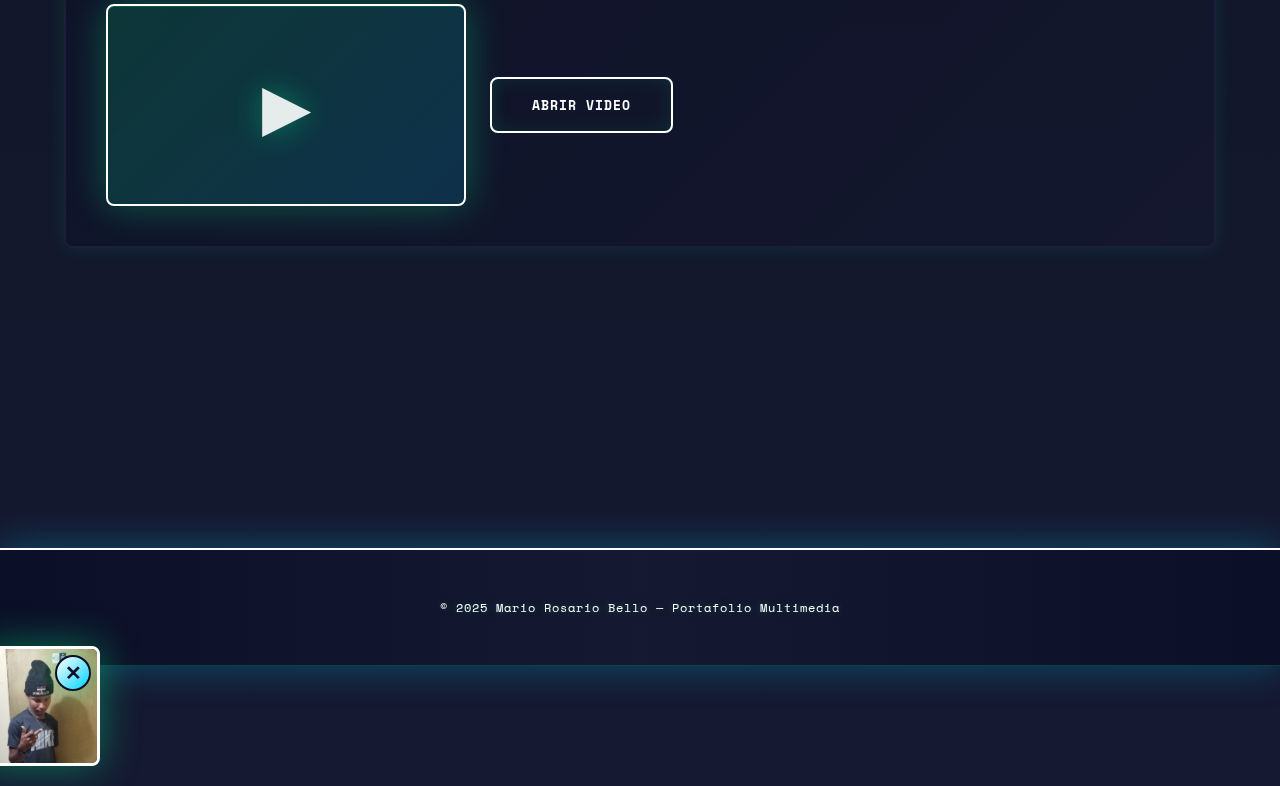
<file: src/index.html>
<!doctype html>
<html lang="es">
<head>
  <meta charset="utf-8" />
  <meta name="viewport" content="width=device-width,initial-scale=1" />
  <title>Mario Rosario Bello — Portafolio Multimedia</title>
  <link rel="stylesheet" href="./css/styles.css">
</head>
<body>

    <header class="header">
    <div class="header-content">
      <div class="logo">
        <div class="logo-with-photo">
          <img src="./images/persona.jpg" alt="Foto de Mario Rosario Bello" class="logo-photo">
          <div class="logo-text">
            <h1>Mario Rosario Bello</h1>
          </div>
        </div>
      </div>
      <nav class="nav">
        <a href="#portada">Portada</a>
        <a href="#introduccion">Introducción</a>
        <a href="#concepto">Concepto</a>
        <a href="#diseno">Diseño</a>
        <a href="#presentacion">Presentación</a>
        <a href="#internet">Internet</a>
      </nav>
    </div>
  </header>

  <main class="main">
    <section id="portada" class="section hero">
      <div class="hero-content">
        <h2>Bienvenido</h2>
        <p>Este portafolio presenta una colección de temas fundamentales sobre multimedia, hipermedia y comunicación digital.</p>
        <button class="btn btn-primary" data-video="./videos/portada.mp4">Ver video de presentación</button>
      </div>
      <div class="hero-video">
        <div class="video-box" data-video="./videos/portada.mp4">
          <span class="play-icon">▶</span>
        </div>
      </div>
    </section>

    <section id="introduccion" class="section topic">
      <h3>1) Introducción a la multimedia</h3>
      <p class="intro">Breve descripción: qué es multimedia, historia y evolución, importancia en la comunicación actual.</p>

      <div class="content">
        <h4>Objetivos</h4>
        <ul>
          <li>Comprender los elementos básicos que componen la multimedia (texto, imagen, audio, video, animación).</li>
          <li>Identificar aplicaciones prácticas en comunicación y educación.</li>
        </ul>

        <h4>Conceptos clave</h4>
        <ul>
          <li>Medios integrados: cómo se combinan formatos para mejorar el mensaje.</li>
          <li>Interactividad: diferencia entre contenido lineal y no lineal.</li>
        </ul>

        

        <div class="video-section">
          <div class="video-box" data-video="./videos/introduccion.mp4">
            <span class="play-icon">▶</span>
          </div>
          <button class="btn btn-secondary" data-video="./videos/introduccion.mp4">Abrir video</button>
        </div>
      </div>
    </section>

    <section id="concepto" class="section topic">
      <h3>2) Concepto de multimedia e hipermedia</h3>
      <p class="intro">Diferencia entre multimedia (combinación de medios) e hipermedia (navegación no lineal con enlaces y nodos).</p>

      <div class="content">
        <h4>Objetivos</h4>
        <ul>
          <li>Distinguir multimedia de hipermedia.</li>
          <li>Entender estructuras de navegación y mapas de contenidos.</li>
        </ul>

        <h4>Conceptos clave</h4>
        <ul>
          <li>Nodo, enlace y ruta de navegación.</li>
          <li>Experiencia de usuario (UX) en hipermedia.</li>
        </ul>

        

        <div class="video-section">
          <div class="video-box" data-video="./videos/concepto-hipermedia.mp4">
            <span class="play-icon">▶</span>
          </div>
          <button class="btn btn-secondary" data-video="./videos/concepto-hipermedia.mp4">Abrir video</button>
        </div>
      </div>
    </section>

    <section id="diseno" class="section topic">
      <h3>3) Diseño multimedia</h3>
      <p class="intro">Principios de diseño aplicados a proyectos multimedia — composición, color, tipografía, ritmo.</p>

      <div class="content">
        <h4>Objetivos</h4>
        <ul>
          <li>Aplicar principios visuales para mejorar la legibilidad y atractivo del contenido.</li>
          <li>Diseñar interfaces intuitivas para experiencias multimedia.</li>
        </ul>

        <h4>Conceptos clave</h4>
        <ul>
          <li>Jerarquía visual, contraste y consistencia.</li>
          <li>Accesibilidad: texto alternativo, subtítulos y contraste mínimo.</li>
        </ul>

        

        <div class="video-section">
          <div class="video-box" data-video="./videos/diseno-multimedia.mp4">
            <span class="play-icon">▶</span>
          </div>
          <button class="btn btn-secondary" data-video="./videos/diseno-multimedia.mp4">Abrir video</button>
        </div>
      </div>
    </section>

    <section id="presentacion" class="section topic">
      <h3>4) Diseño y producción de presentación multimedia</h3>
      <p class="intro">Planificación, guion, storyboard, grabación, edición y entrega final.</p>

      <div class="content">
        <h4>Objetivos</h4>
        <ul>
          <li>Planificar la producción de una presentación multimedia.</li>
          <li>Aplicar técnicas básicas de preproducción y postproducción.</li>
        </ul>

        <h4>Fases del proceso</h4>
        <ul>
          <li>Preproducción: objetivos, público, guion y storyboard.</li>
          <li>Producción: captura de audio y video, iluminación y locación.</li>
          <li>Postproducción: edición, mezcla de audio, exportación y subtitulado.</li>
        </ul>

        <h4>Checklist rápida</h4>
        <ul>
          <li>Guion aprobado</li>
          <li>Material audiovisual organizado</li>
          <li>Copias de seguridad y versiones web optimizadas</li>
        </ul>

        <div class="video-section">
          <div class="video-box" data-video="./videos/diseno-presentacion.mp4">
            <span class="play-icon">▶</span>
          </div>
          <button class="btn btn-secondary" data-video="./videos/diseno-presentacion.mp4">Abrir video</button>
        </div>
      </div>
    </section>

    <section id="internet" class="section topic">
      <h3>5) Internet, herramientas digitales para comunicadores</h3>
      <p class="intro">Plataformas, herramientas de edición y distribución, métricas y buenas prácticas.</p>

      <div class="content">
        <h4>Objetivos</h4>
        <ul>
          <li>Conocer herramientas clave para creación y difusión de contenido.</li>
          <li>Planificar una estrategia básica de publicación y métricas.</li>
        </ul>

        <h4>Herramientas recomendadas</h4>
        <ul>
          <li>Edición de video: DaVinci Resolve / Premiere / HitFilm</li>
          <li>Edición de audio: Audacity / Reaper</li>
          <li>Distribución: YouTube, Vimeo, redes sociales y plataformas educativas</li>
        </ul>

       

        <div class="video-section">
          <div class="video-box" data-video="./videos/internet-herramientas.mp4">
            <span class="play-icon">▶</span>
          </div>
          <button class="btn btn-secondary" data-video="./videos/internet-herramientas.mp4">Abrir video</button>
        </div>
      </div>
    </section>
  </main>

  <footer class="footer">
    <p>© 2025 Mario Rosario Bello — Portafolio Multimedia</p>
  </footer>

  <!-- Corner person -->
  <div id="cornerPerson" class="corner-person" aria-hidden="false">
    <button id="cornerToggle" class="corner-toggle" aria-label="Ocultar foto">✕</button>
    <img src="./images/persona.jpg" alt="Foto de Mario Rosario Bello">
  </div>

  <!-- Modal video -->
  <div id="videoModal" class="modal" aria-hidden="true">
    <div class="modal-content">
      <button id="closeModal" class="close">✕</button>
      <video id="modalVideo" controls preload="metadata"></video>
    </div>
  </div>

  <script src="./js/main.js"></script>
</body>
</html>
</file>
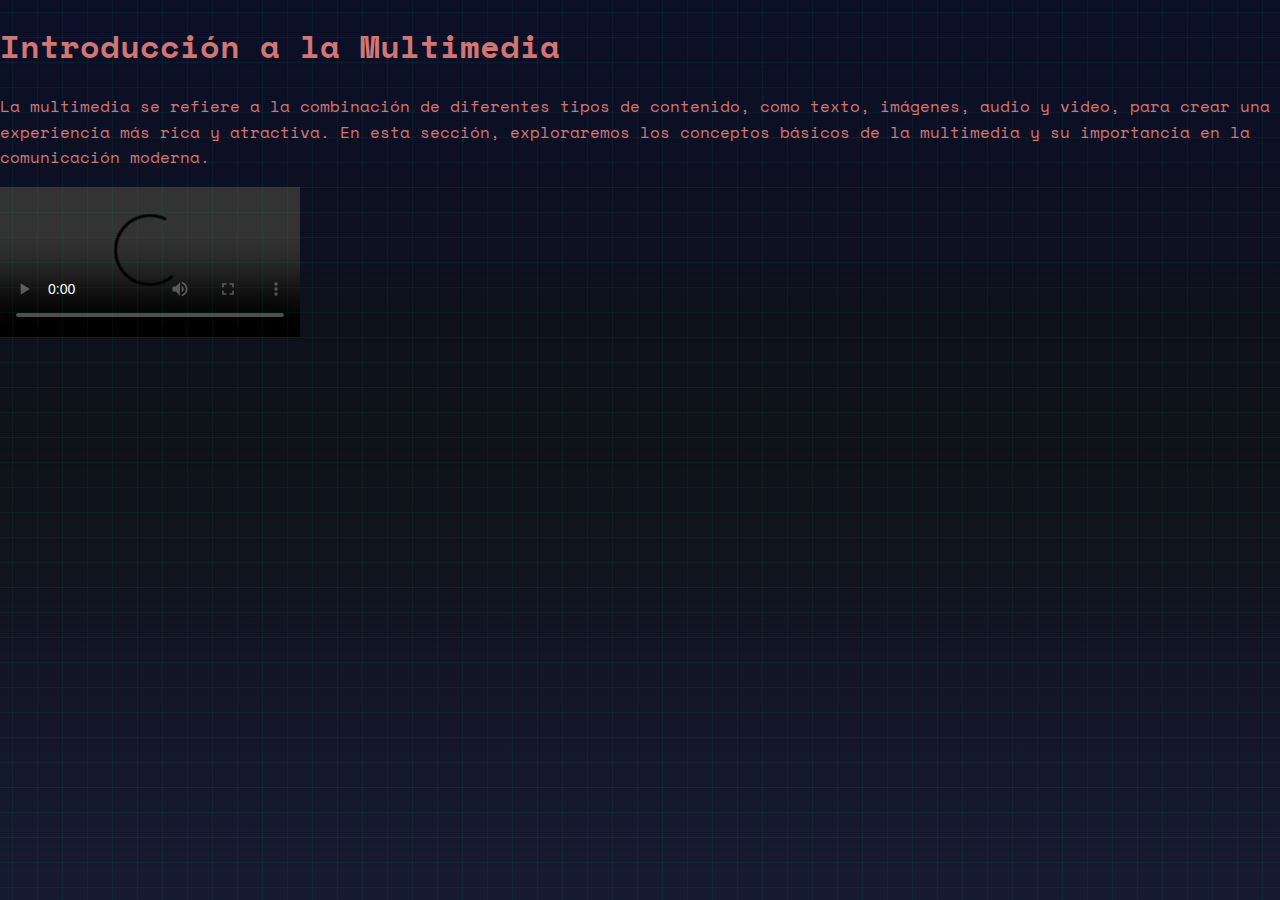
<file: src/sections/01-introduccion.html>
<!DOCTYPE html>
<html lang="es">
<head>
    <meta charset="UTF-8">
    <meta name="viewport" content="width=device-width, initial-scale=1.0">
    <title>Introducción a la Multimedia</title>
    <link rel="stylesheet" href="../css/styles.css">
</head>
<body>
    <section id="introduccion">
        <h1>Introducción a la Multimedia</h1>
        <p>La multimedia se refiere a la combinación de diferentes tipos de contenido, como texto, imágenes, audio y video, para crear una experiencia más rica y atractiva. En esta sección, exploraremos los conceptos básicos de la multimedia y su importancia en la comunicación moderna.</p>
        <video controls>
            <source src="../../public/videos/introduccion.mp4" type="video/mp4">
            Tu navegador no soporta el elemento de video.
        </video>
    </section>
</body>
</html>
</file>
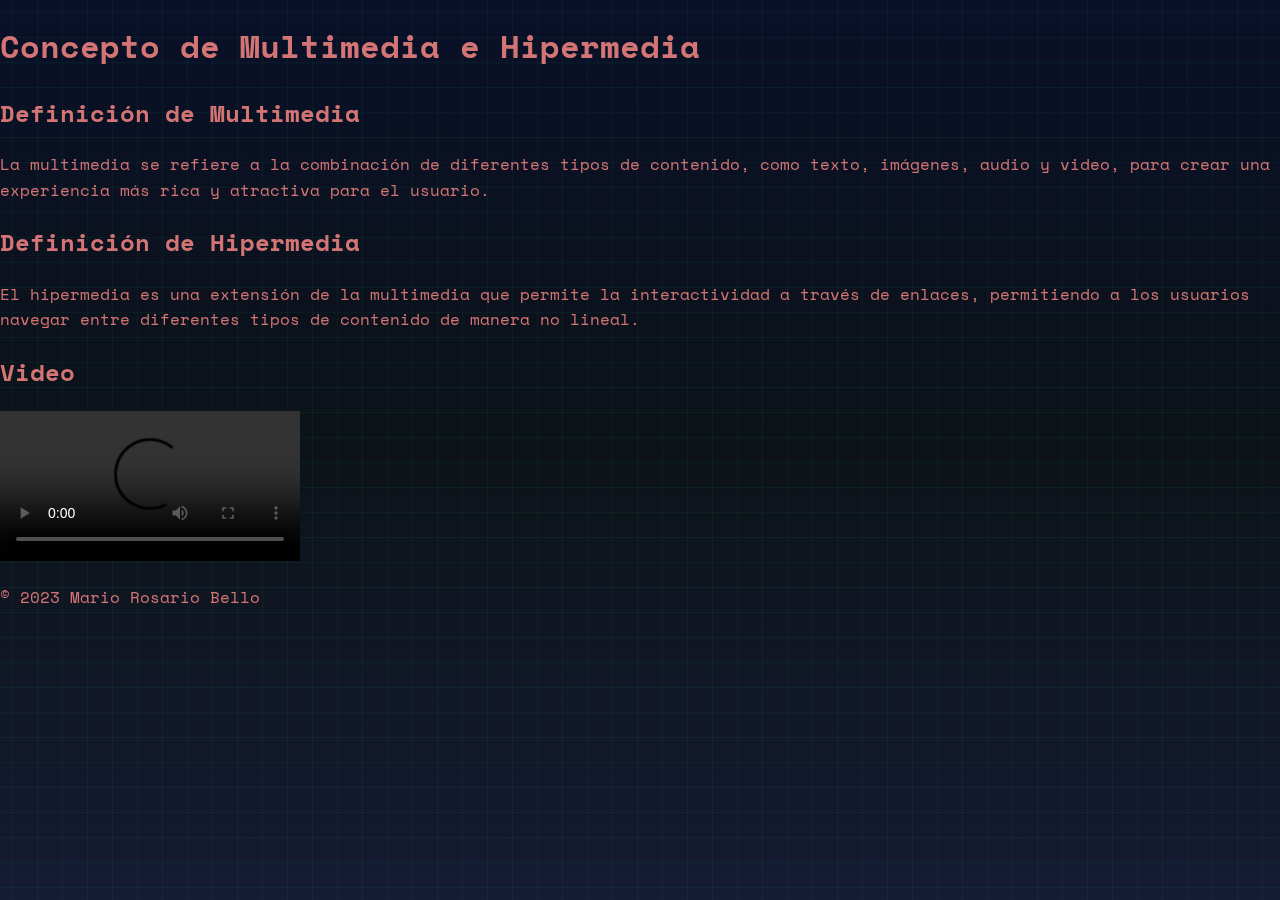
<file: src/sections/02-concepto-hipermedia.html>
<!DOCTYPE html>
<html lang="es">
<head>
    <meta charset="UTF-8">
    <meta name="viewport" content="width=device-width, initial-scale=1.0">
    <title>Concepto de Multimedia e Hipermedia</title>
    <link rel="stylesheet" href="../css/styles.css">
</head>
<body>
    <header>
        <h1>Concepto de Multimedia e Hipermedia</h1>
    </header>
    <main>
        <section>
            <h2>Definición de Multimedia</h2>
            <p>La multimedia se refiere a la combinación de diferentes tipos de contenido, como texto, imágenes, audio y video, para crear una experiencia más rica y atractiva para el usuario.</p>
        </section>
        <section>
            <h2>Definición de Hipermedia</h2>
            <p>El hipermedia es una extensión de la multimedia que permite la interactividad a través de enlaces, permitiendo a los usuarios navegar entre diferentes tipos de contenido de manera no lineal.</p>
        </section>
        <section>
            <h2>Video</h2>
            <video controls>
                <source src="../../public/videos/concepto-hipermedia.mp4" type="video/mp4">
                Tu navegador no soporta el elemento de video.
            </video>
        </section>
    </main>
    <footer>
        <p>&copy; 2023 Mario Rosario Bello</p>
    </footer>
    <script src="../js/main.js"></script>
</body>
</html>
</file>
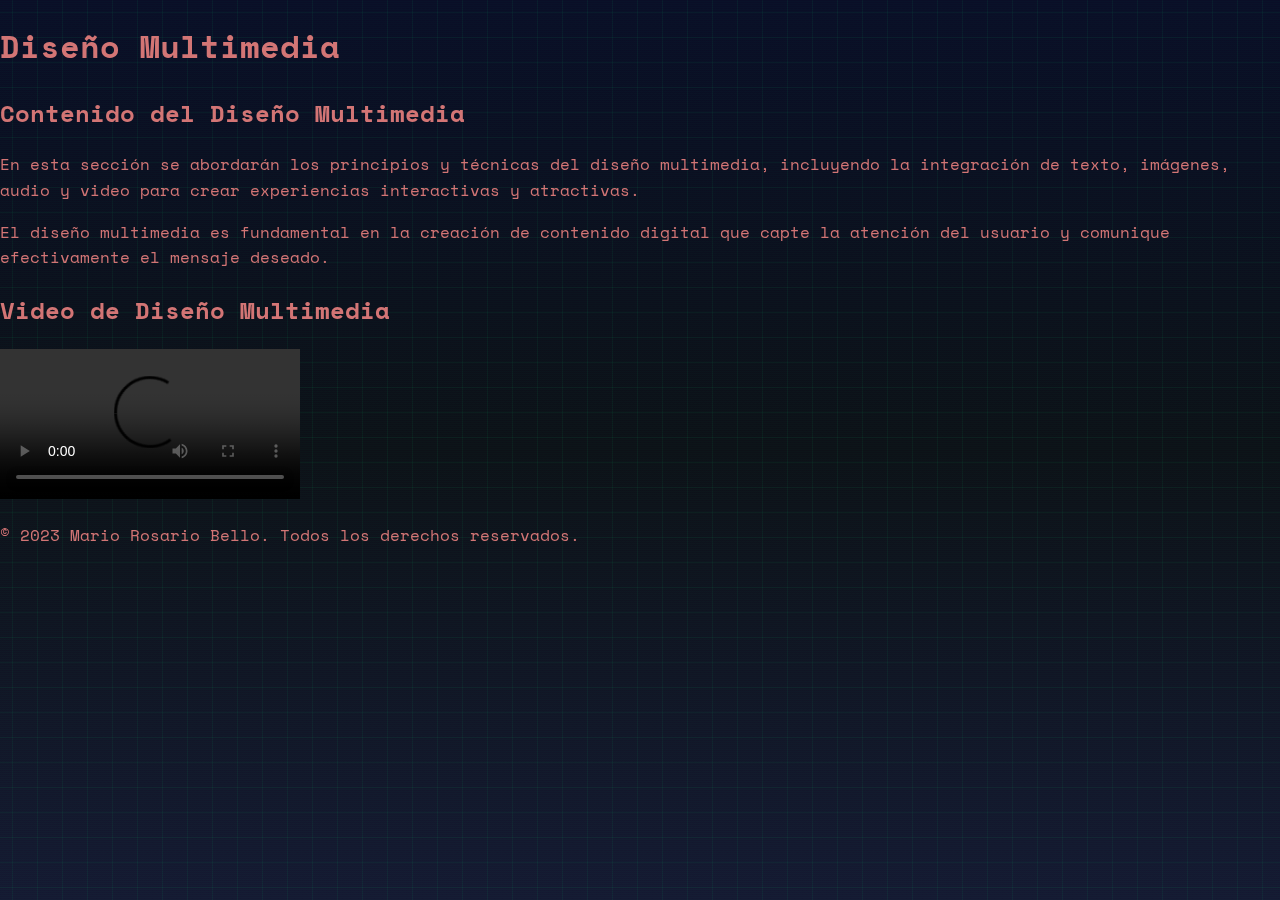
<file: src/sections/03-diseno-multimedia.html>
<!DOCTYPE html>
<html lang="es">
<head>
    <meta charset="UTF-8">
    <meta name="viewport" content="width=device-width, initial-scale=1.0">
    <title>Diseño Multimedia</title>
    <link rel="stylesheet" href="../css/styles.css">
</head>
<body>
    <header>
        <h1>Diseño Multimedia</h1>
    </header>
    <main>
        <section>
            <h2>Contenido del Diseño Multimedia</h2>
            <p>En esta sección se abordarán los principios y técnicas del diseño multimedia, incluyendo la integración de texto, imágenes, audio y video para crear experiencias interactivas y atractivas.</p>
            <p>El diseño multimedia es fundamental en la creación de contenido digital que capte la atención del usuario y comunique efectivamente el mensaje deseado.</p>
        </section>
        <section>
            <h2>Video de Diseño Multimedia</h2>
            <video controls>
                <source src="../../public/videos/diseno-multimedia.mp4" type="video/mp4">
                Tu navegador no soporta el elemento de video.
            </video>
        </section>
    </main>
    <footer>
        <p>&copy; 2023 Mario Rosario Bello. Todos los derechos reservados.</p>
    </footer>
    <script src="../js/main.js"></script>
</body>
</html>
</file>
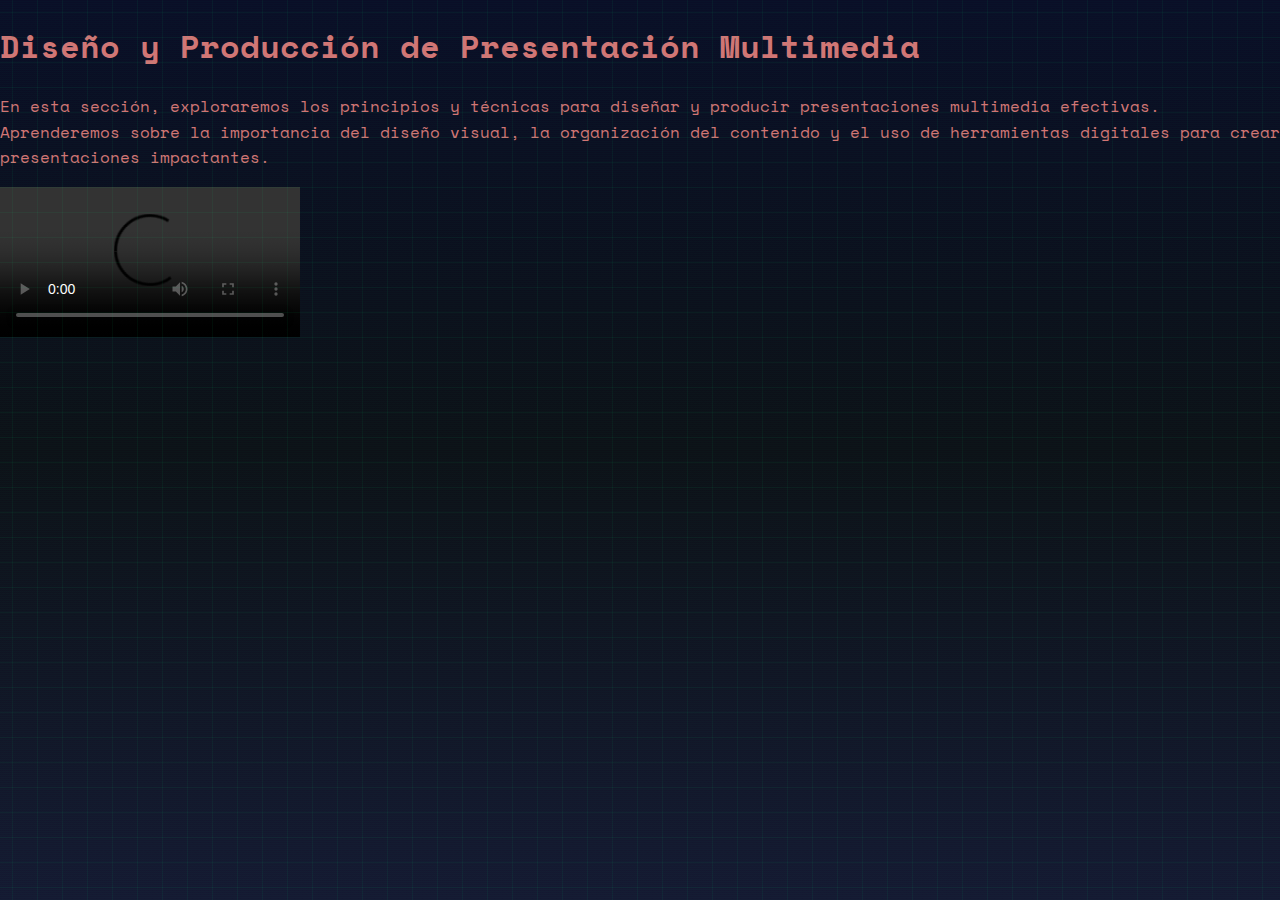
<file: src/sections/04-diseno-presentacion.html>
<!DOCTYPE html>
<html lang="es">
<head>
    <meta charset="UTF-8">
    <meta name="viewport" content="width=device-width, initial-scale=1.0">
    <title>Diseño y Producción de Presentación Multimedia</title>
    <link rel="stylesheet" href="../css/styles.css">
</head>
<body>
    <section id="diseno-presentacion">
        <h1>Diseño y Producción de Presentación Multimedia</h1>
        <p>En esta sección, exploraremos los principios y técnicas para diseñar y producir presentaciones multimedia efectivas. Aprenderemos sobre la importancia del diseño visual, la organización del contenido y el uso de herramientas digitales para crear presentaciones impactantes.</p>
        <video controls>
            <source src="../../public/videos/diseno-presentacion.mp4" type="video/mp4">
            Tu navegador no soporta el elemento de video.
        </video>
    </section>
</body>
</html>
</file>
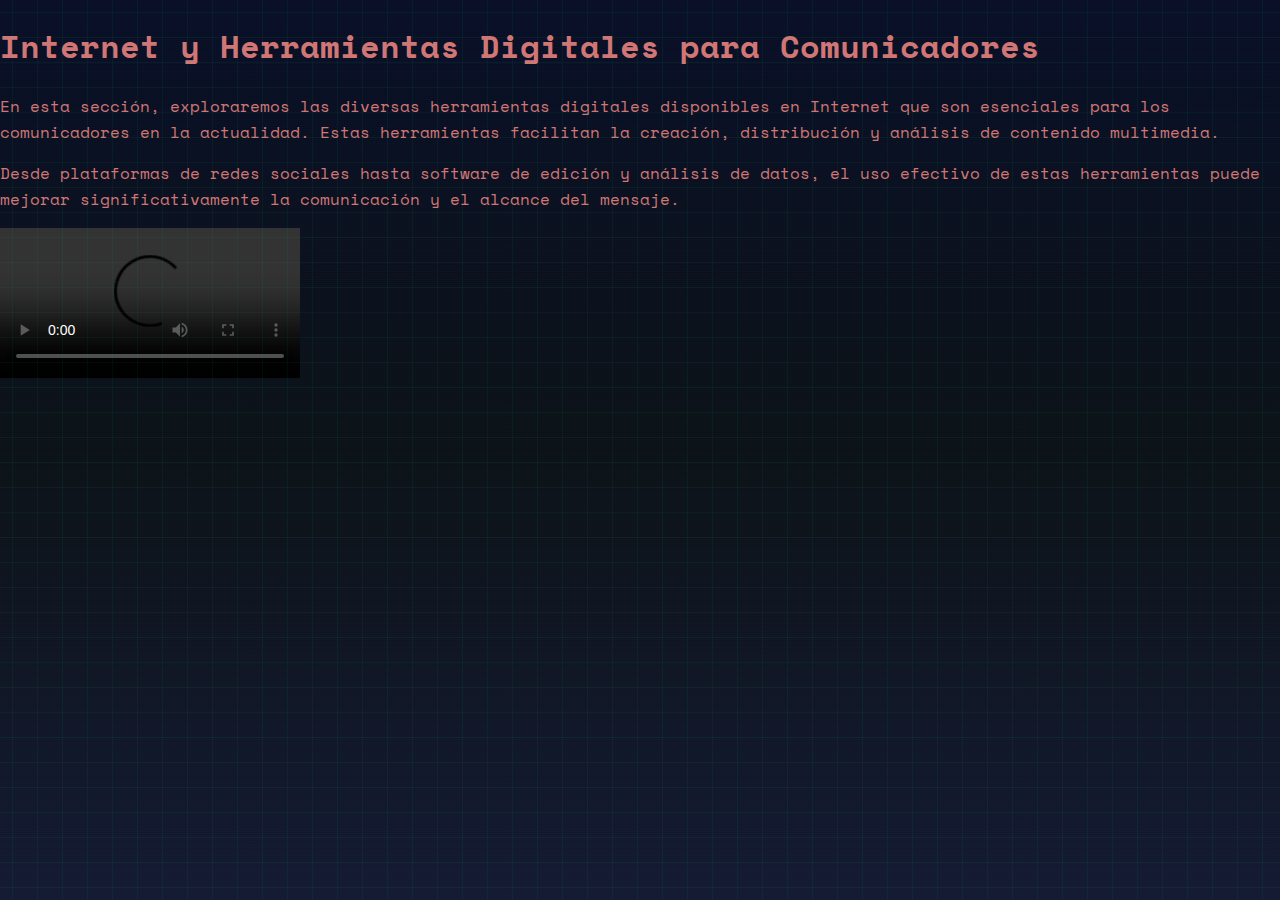
<file: src/sections/05-internet-herramientas.html>
<!DOCTYPE html>
<html lang="es">
<head>
    <meta charset="UTF-8">
    <meta name="viewport" content="width=device-width, initial-scale=1.0">
    <title>Internet y Herramientas Digitales</title>
    <link rel="stylesheet" href="../css/styles.css">
</head>
<body>
    <section id="internet-herramientas">
        <h1>Internet y Herramientas Digitales para Comunicadores</h1>
        <p>En esta sección, exploraremos las diversas herramientas digitales disponibles en Internet que son esenciales para los comunicadores en la actualidad. Estas herramientas facilitan la creación, distribución y análisis de contenido multimedia.</p>
        <p>Desde plataformas de redes sociales hasta software de edición y análisis de datos, el uso efectivo de estas herramientas puede mejorar significativamente la comunicación y el alcance del mensaje.</p>
        <video controls>
            <source src="../../public/videos/internet-herramientas.mp4" type="video/mp4">
            Tu navegador no soporta el elemento de video.
        </video>
    </section>
    <script src="../js/main.js"></script>
</body>
</html>
</file>
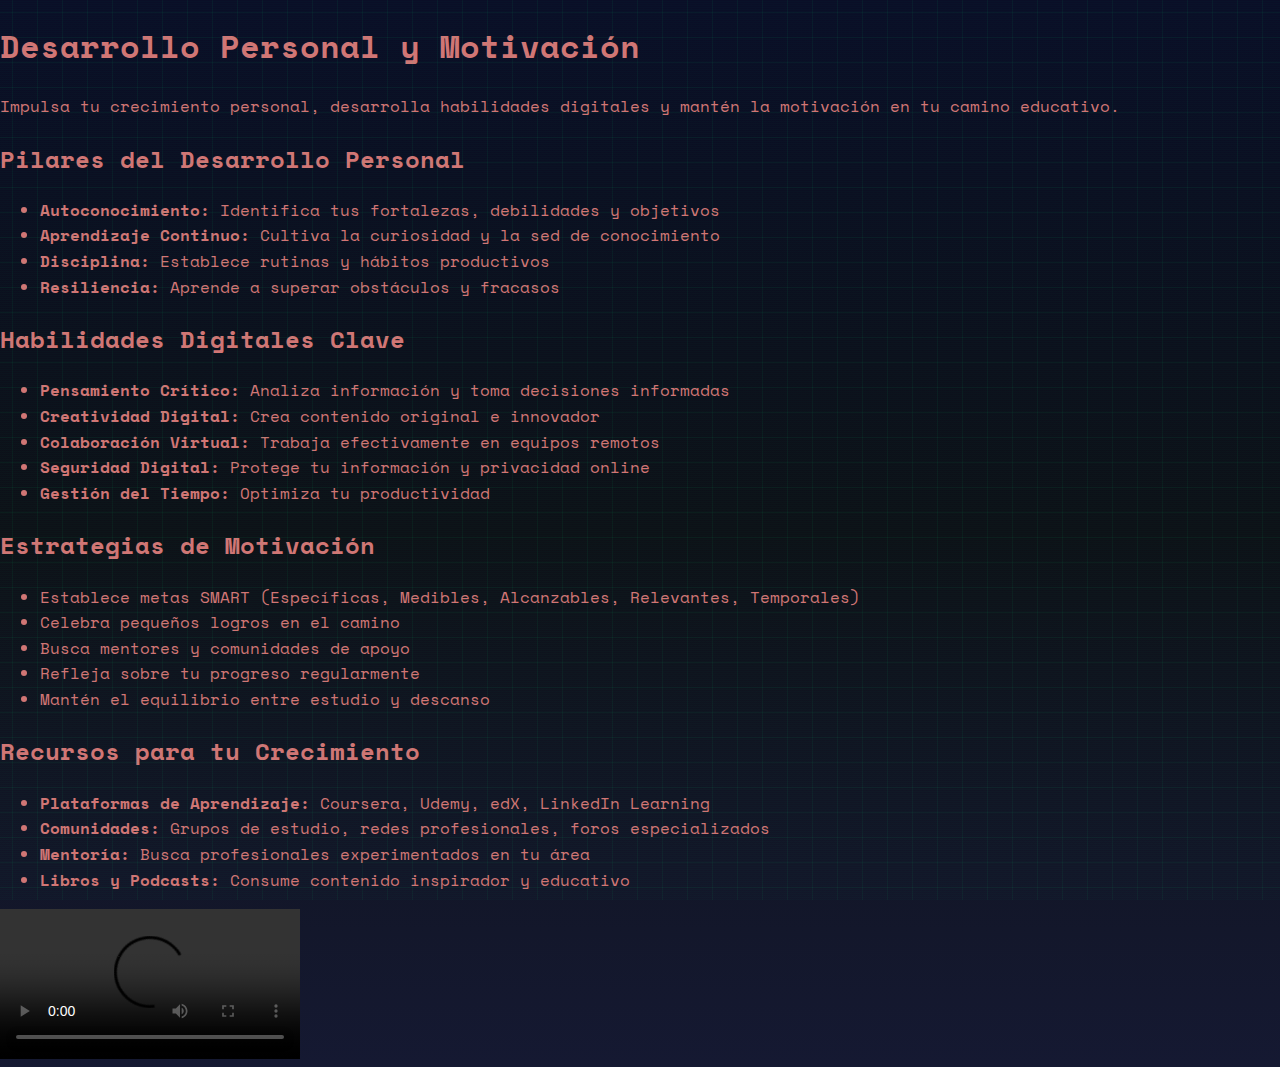
<file: src/sections/desarrollo-personal.html>
<!DOCTYPE html>
<html lang="es">
<head>
    <meta charset="UTF-8">
    <meta name="viewport" content="width=device-width, initial-scale=1.0">
    <title>Desarrollo Personal y Motivación</title>
    <link rel="stylesheet" href="../css/styles.css">
</head>
<body>
    <section id="desarrollo-personal">
        <h1>Desarrollo Personal y Motivación</h1>
        <p>Impulsa tu crecimiento personal, desarrolla habilidades digitales y mantén la motivación en tu camino educativo.</p>

        <h2>Pilares del Desarrollo Personal</h2>
        <ul>
            <li><strong>Autoconocimiento:</strong> Identifica tus fortalezas, debilidades y objetivos</li>
            <li><strong>Aprendizaje Continuo:</strong> Cultiva la curiosidad y la sed de conocimiento</li>
            <li><strong>Disciplina:</strong> Establece rutinas y hábitos productivos</li>
            <li><strong>Resiliencia:</strong> Aprende a superar obstáculos y fracasos</li>
        </ul>

        <h2>Habilidades Digitales Clave</h2>
        <ul>
            <li><strong>Pensamiento Crítico:</strong> Analiza información y toma decisiones informadas</li>
            <li><strong>Creatividad Digital:</strong> Crea contenido original e innovador</li>
            <li><strong>Colaboración Virtual:</strong> Trabaja efectivamente en equipos remotos</li>
            <li><strong>Seguridad Digital:</strong> Protege tu información y privacidad online</li>
            <li><strong>Gestión del Tiempo:</strong> Optimiza tu productividad</li>
        </ul>

        <h2>Estrategias de Motivación</h2>
        <ul>
            <li>Establece metas SMART (Específicas, Medibles, Alcanzables, Relevantes, Temporales)</li>
            <li>Celebra pequeños logros en el camino</li>
            <li>Busca mentores y comunidades de apoyo</li>
            <li>Refleja sobre tu progreso regularmente</li>
            <li>Mantén el equilibrio entre estudio y descanso</li>
        </ul>

        <h2>Recursos para tu Crecimiento</h2>
        <ul>
            <li><strong>Plataformas de Aprendizaje:</strong> Coursera, Udemy, edX, LinkedIn Learning</li>
            <li><strong>Comunidades:</strong> Grupos de estudio, redes profesionales, foros especializados</li>
            <li><strong>Mentoría:</strong> Busca profesionales experimentados en tu área</li>
            <li><strong>Libros y Podcasts:</strong> Consume contenido inspirador y educativo</li>
        </ul>

        <video controls>
            <source src="../../public/videos/desarrollo-personal.mp4" type="video/mp4">
            Tu navegador no soporta el elemento de video.
        </video>
    </section>
    <script src="../js/main.js"></script>
</body>
</html>
</file>
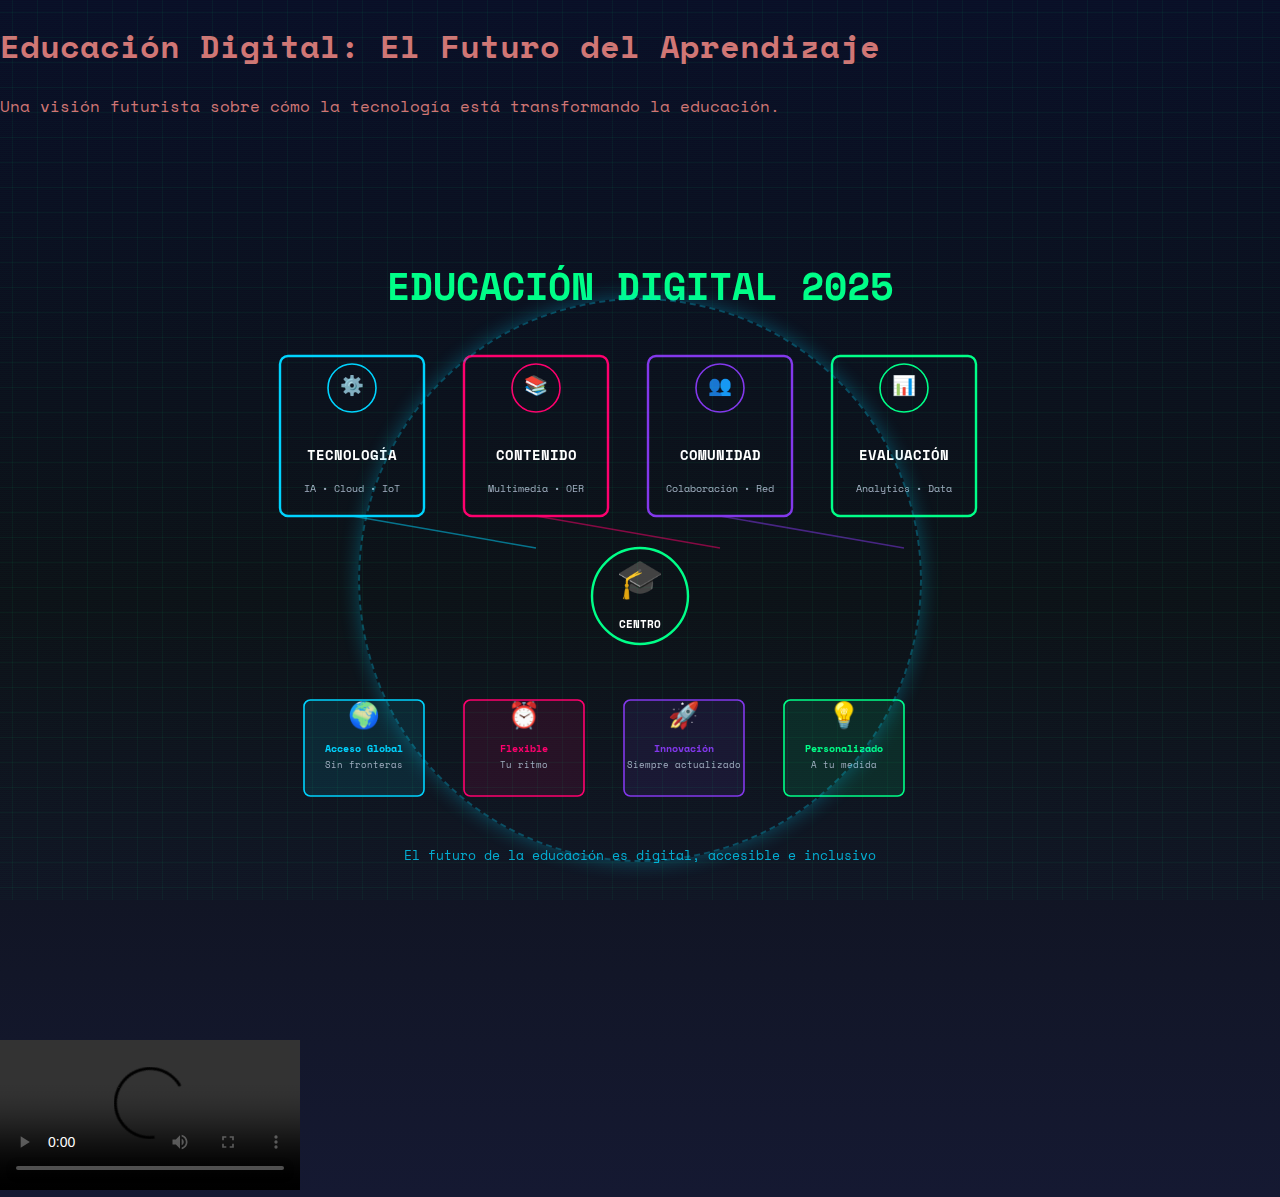
<file: src/sections/educacion-digital.html>
<!DOCTYPE html>
<html lang="es">
<head>
    <meta charset="UTF-8">
    <meta name="viewport" content="width=device-width, initial-scale=1.0">
    <title>Educación Digital - Infografía</title>
    <link rel="stylesheet" href="../css/styles.css">
</head>
<body>
    <section id="educacion-digital">
        <h1>Educación Digital: El Futuro del Aprendizaje</h1>
        <p>Una visión futurista sobre cómo la tecnología está transformando la educación.</p>

        <div class="infografia-container">
          <svg viewBox="0 0 1000 800" class="infografia-svg">
            <defs>
              <linearGradient id="bgGradient" x1="0%" y1="0%" x2="100%" y2="100%">
                <stop offset="0%" style="stop-color:#0a0e27;stop-opacity:1" />
                <stop offset="50%" style="stop-color:#151932;stop-opacity:1" />
                <stop offset="100%" style="stop-color:#0d1117;stop-opacity:1" />
              </linearGradient>
            </defs>

            <text x="500" y="50" font-size="48" font-weight="bold" text-anchor="middle" fill="#00ff88">
              EDUCACIÓN DIGITAL 2025
            </text>

            <g class="pilar">
              <rect x="50" y="120" width="180" height="200" rx="10" fill="none" stroke="#00d4ff" stroke-width="3"/>
              <circle cx="140" cy="160" r="30" fill="none" stroke="#00d4ff" stroke-width="2"/>
              <text x="140" y="165" font-size="24" text-anchor="middle" fill="#00d4ff">⚙️</text>
              <text x="140" y="250" font-size="18" font-weight="bold" text-anchor="middle" fill="#ffffff">TECNOLOGÍA</text>
              <text x="140" y="290" font-size="12" text-anchor="middle" fill="#a0aec0">IA • Cloud • IoT</text>
            </g>

            <g class="pilar">
              <rect x="280" y="120" width="180" height="200" rx="10" fill="none" stroke="#ff006e" stroke-width="3"/>
              <circle cx="370" cy="160" r="30" fill="none" stroke="#ff006e" stroke-width="2"/>
              <text x="370" y="165" font-size="24" text-anchor="middle" fill="#ff006e">📚</text>
              <text x="370" y="250" font-size="18" font-weight="bold" text-anchor="middle" fill="#ffffff">CONTENIDO</text>
              <text x="370" y="290" font-size="12" text-anchor="middle" fill="#a0aec0">Multimedia • OER</text>
            </g>

            <g class="pilar">
              <rect x="510" y="120" width="180" height="200" rx="10" fill="none" stroke="#8338ec" stroke-width="3"/>
              <circle cx="600" cy="160" r="30" fill="none" stroke="#8338ec" stroke-width="2"/>
              <text x="600" y="165" font-size="24" text-anchor="middle" fill="#8338ec">👥</text>
              <text x="600" y="250" font-size="18" font-weight="bold" text-anchor="middle" fill="#ffffff">COMUNIDAD</text>
              <text x="600" y="290" font-size="12" text-anchor="middle" fill="#a0aec0">Colaboración • Red</text>
            </g>

            <g class="pilar">
              <rect x="740" y="120" width="180" height="200" rx="10" fill="none" stroke="#00ff88" stroke-width="3"/>
              <circle cx="830" cy="160" r="30" fill="none" stroke="#00ff88" stroke-width="2"/>
              <text x="830" y="165" font-size="24" text-anchor="middle" fill="#00ff88">📊</text>
              <text x="830" y="250" font-size="18" font-weight="bold" text-anchor="middle" fill="#ffffff">EVALUACIÓN</text>
              <text x="830" y="290" font-size="12" text-anchor="middle" fill="#a0aec0">Analytics • Data</text>
            </g>

            <line x1="140" y1="320" x2="370" y2="360" stroke="#00d4ff" stroke-width="2" opacity="0.5"/>
            <line x1="370" y1="320" x2="600" y2="360" stroke="#ff006e" stroke-width="2" opacity="0.5"/>
            <line x1="600" y1="320" x2="830" y2="360" stroke="#8338ec" stroke-width="2" opacity="0.5"/>

            <circle cx="500" cy="420" r="60" fill="none" stroke="#00ff88" stroke-width="3"/>
            <text x="500" y="415" font-size="48" text-anchor="middle" fill="#00ff88">🎓</text>
            <text x="500" y="460" font-size="14" font-weight="bold" text-anchor="middle" fill="#ffffff">CENTRO</text>

            <g class="beneficio">
              <rect x="80" y="550" width="150" height="120" rx="8" fill="rgba(0,212,255,0.1)" stroke="#00d4ff" stroke-width="2"/>
              <text x="155" y="580" font-size="32" text-anchor="middle">🌍</text>
              <text x="155" y="615" font-size="13" font-weight="bold" text-anchor="middle" fill="#00d4ff">Acceso Global</text>
              <text x="155" y="635" font-size="11" text-anchor="middle" fill="#a0aec0">Sin fronteras</text>
            </g>

            <g class="beneficio">
              <rect x="280" y="550" width="150" height="120" rx="8" fill="rgba(255,0,110,0.1)" stroke="#ff006e" stroke-width="2"/>
              <text x="355" y="580" font-size="32" text-anchor="middle">⏰</text>
              <text x="355" y="615" font-size="13" font-weight="bold" text-anchor="middle" fill="#ff006e">Flexible</text>
              <text x="355" y="635" font-size="11" text-anchor="middle" fill="#a0aec0">Tu ritmo</text>
            </g>

            <g class="beneficio">
              <rect x="480" y="550" width="150" height="120" rx="8" fill="rgba(131,56,236,0.1)" stroke="#8338ec" stroke-width="2"/>
              <text x="555" y="580" font-size="32" text-anchor="middle">🚀</text>
              <text x="555" y="615" font-size="13" font-weight="bold" text-anchor="middle" fill="#8338ec">Innovación</text>
              <text x="555" y="635" font-size="11" text-anchor="middle" fill="#a0aec0">Siempre actualizado</text>
            </g>

            <g class="beneficio">
              <rect x="680" y="550" width="150" height="120" rx="8" fill="rgba(0,255,136,0.1)" stroke="#00ff88" stroke-width="2"/>
              <text x="755" y="580" font-size="32" text-anchor="middle">💡</text>
              <text x="755" y="615" font-size="13" font-weight="bold" text-anchor="middle" fill="#00ff88">Personalizado</text>
              <text x="755" y="635" font-size="11" text-anchor="middle" fill="#a0aec0">A tu medida</text>
            </g>

            <text x="500" y="750" font-size="16" text-anchor="middle" fill="#00d4ff" opacity="0.8">
              El futuro de la educación es digital, accesible e inclusivo
            </text>
          </svg>
        </div>

        <video controls>
            <source src="../../public/videos/educacion-digital.mp4" type="video/mp4">
            Tu navegador no soporta el elemento de video.
        </video>
    </section>
    <script src="../js/main.js"></script>
</body>
</html>
</file>
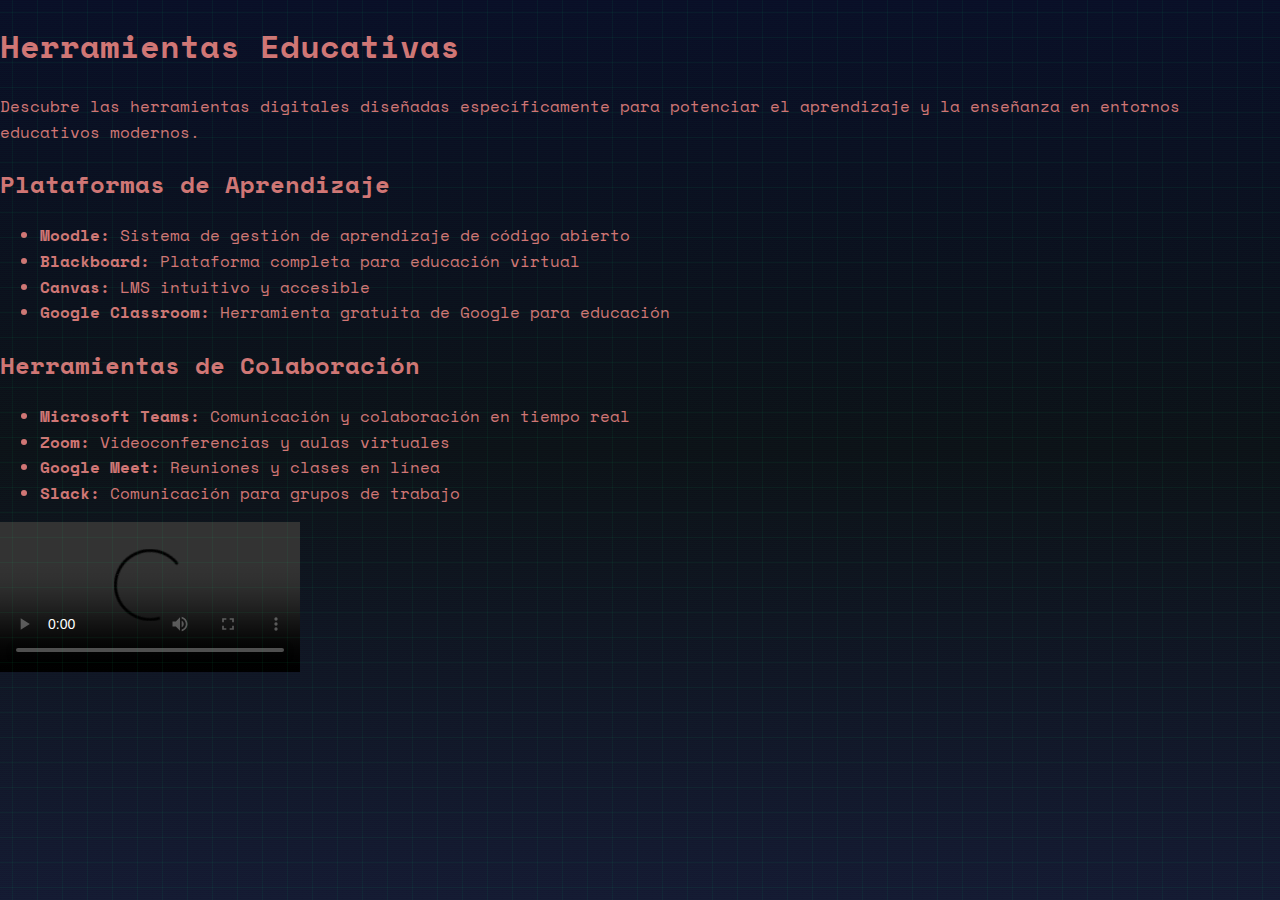
<file: src/sections/herramientas-educativas.html>
<!DOCTYPE html>
<html lang="es">
<head>
    <meta charset="UTF-8">
    <meta name="viewport" content="width=device-width, initial-scale=1.0">
    <title>Herramientas Educativas</title>
    <link rel="stylesheet" href="../css/styles.css">
</head>
<body>
    <section id="herramientas-educativas">
        <h1>Herramientas Educativas</h1>
        <p>Descubre las herramientas digitales diseñadas específicamente para potenciar el aprendizaje y la enseñanza en entornos educativos modernos.</p>
        
        <h2>Plataformas de Aprendizaje</h2>
        <ul>
            <li><strong>Moodle:</strong> Sistema de gestión de aprendizaje de código abierto</li>
            <li><strong>Blackboard:</strong> Plataforma completa para educación virtual</li>
            <li><strong>Canvas:</strong> LMS intuitivo y accesible</li>
            <li><strong>Google Classroom:</strong> Herramienta gratuita de Google para educación</li>
        </ul>

        <h2>Herramientas de Colaboración</h2>
        <ul>
            <li><strong>Microsoft Teams:</strong> Comunicación y colaboración en tiempo real</li>
            <li><strong>Zoom:</strong> Videoconferencias y aulas virtuales</li>
            <li><strong>Google Meet:</strong> Reuniones y clases en línea</li>
            <li><strong>Slack:</strong> Comunicación para grupos de trabajo</li>
        </ul>

        <video controls>
            <source src="../../public/videos/herramientas-educativas.mp4" type="video/mp4">
            Tu navegador no soporta el elemento de video.
        </video>
    </section>
    <script src="../js/main.js"></script>
</body>
</html>
</file>
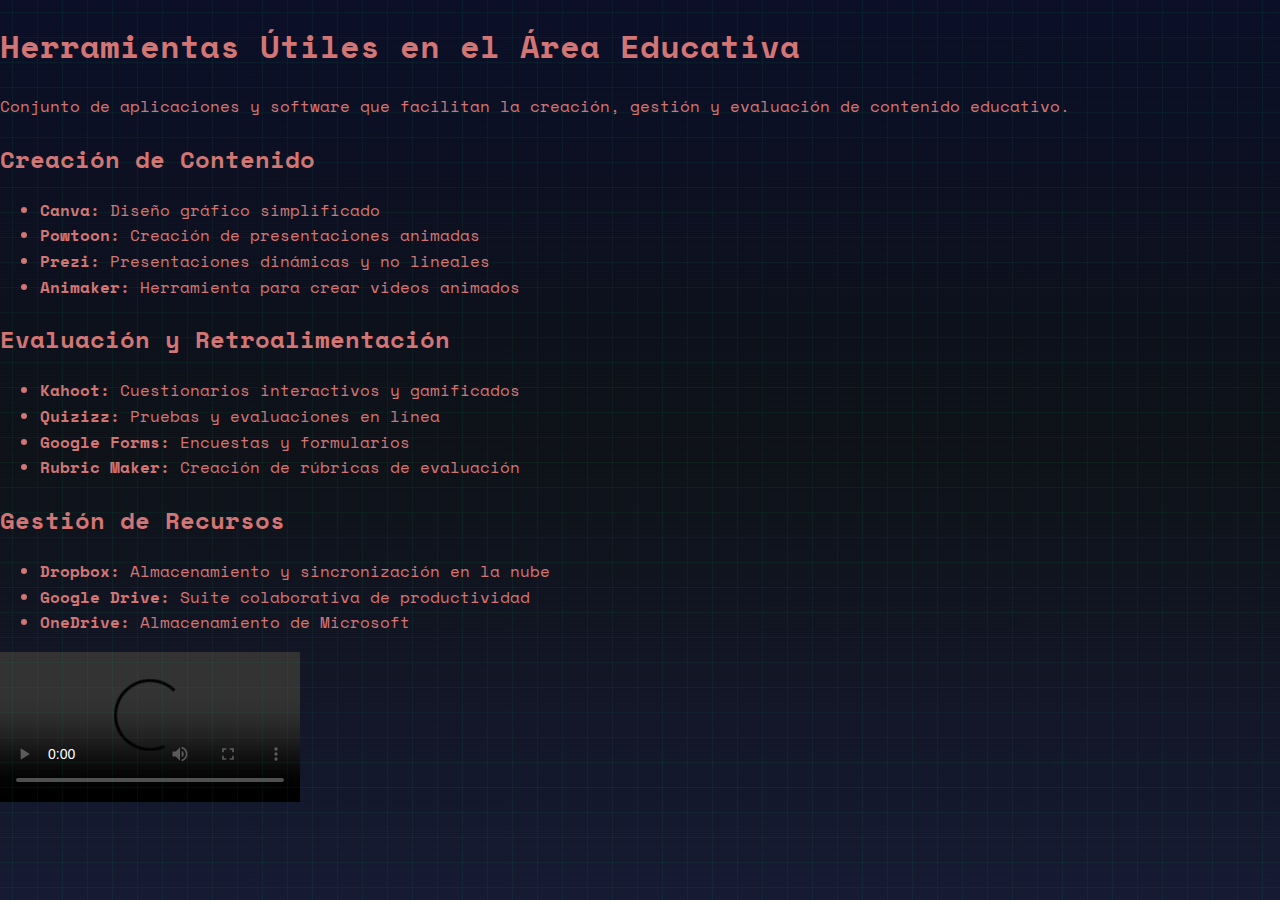
<file: src/sections/herramientas-utiles.html>
<!DOCTYPE html>
<html lang="es">
<head>
    <meta charset="UTF-8">
    <meta name="viewport" content="width=device-width, initial-scale=1.0">
    <title>Herramientas Útiles en el Área Educativa</title>
    <link rel="stylesheet" href="../css/styles.css">
</head>
<body>
    <section id="herramientas-utiles">
        <h1>Herramientas Útiles en el Área Educativa</h1>
        <p>Conjunto de aplicaciones y software que facilitan la creación, gestión y evaluación de contenido educativo.</p>

        <h2>Creación de Contenido</h2>
        <ul>
            <li><strong>Canva:</strong> Diseño gráfico simplificado</li>
            <li><strong>Powtoon:</strong> Creación de presentaciones animadas</li>
            <li><strong>Prezi:</strong> Presentaciones dinámicas y no lineales</li>
            <li><strong>Animaker:</strong> Herramienta para crear videos animados</li>
        </ul>

        <h2>Evaluación y Retroalimentación</h2>
        <ul>
            <li><strong>Kahoot:</strong> Cuestionarios interactivos y gamificados</li>
            <li><strong>Quizizz:</strong> Pruebas y evaluaciones en línea</li>
            <li><strong>Google Forms:</strong> Encuestas y formularios</li>
            <li><strong>Rubric Maker:</strong> Creación de rúbricas de evaluación</li>
        </ul>

        <h2>Gestión de Recursos</h2>
        <ul>
            <li><strong>Dropbox:</strong> Almacenamiento y sincronización en la nube</li>
            <li><strong>Google Drive:</strong> Suite colaborativa de productividad</li>
            <li><strong>OneDrive:</strong> Almacenamiento de Microsoft</li>
        </ul>

        <video controls>
            <source src="../../public/videos/herramientas-utiles.mp4" type="video/mp4">
            Tu navegador no soporta el elemento de video.
        </video>
    </section>
    <script src="../js/main.js"></script>
</body>
</html>
</file>
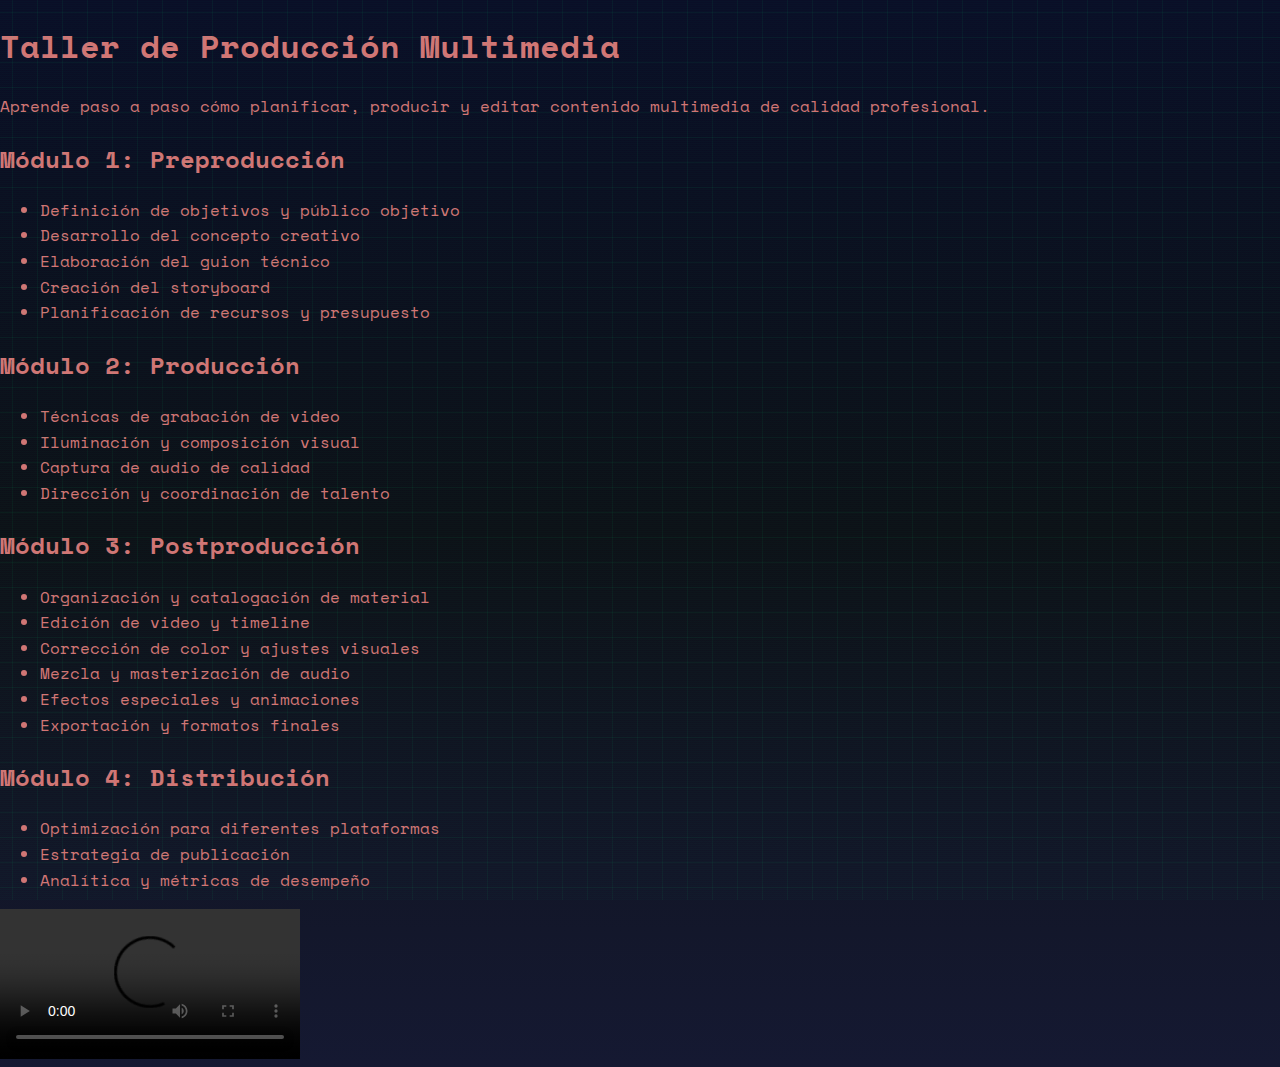
<file: src/sections/taller-produccion.html>
<!DOCTYPE html>
<html lang="es">
<head>
    <meta charset="UTF-8">
    <meta name="viewport" content="width=device-width, initial-scale=1.0">
    <title>Taller de Producción Multimedia</title>
    <link rel="stylesheet" href="../css/styles.css">
</head>
<body>
    <section id="taller-produccion">
        <h1>Taller de Producción Multimedia</h1>
        <p>Aprende paso a paso cómo planificar, producir y editar contenido multimedia de calidad profesional.</p>

        <h2>Módulo 1: Preproducción</h2>
        <ul>
            <li>Definición de objetivos y público objetivo</li>
            <li>Desarrollo del concepto creativo</li>
            <li>Elaboración del guion técnico</li>
            <li>Creación del storyboard</li>
            <li>Planificación de recursos y presupuesto</li>
        </ul>

        <h2>Módulo 2: Producción</h2>
        <ul>
            <li>Técnicas de grabación de video</li>
            <li>Iluminación y composición visual</li>
            <li>Captura de audio de calidad</li>
            <li>Dirección y coordinación de talento</li>
        </ul>

        <h2>Módulo 3: Postproducción</h2>
        <ul>
            <li>Organización y catalogación de material</li>
            <li>Edición de video y timeline</li>
            <li>Corrección de color y ajustes visuales</li>
            <li>Mezcla y masterización de audio</li>
            <li>Efectos especiales y animaciones</li>
            <li>Exportación y formatos finales</li>
        </ul>

        <h2>Módulo 4: Distribución</h2>
        <ul>
            <li>Optimización para diferentes plataformas</li>
            <li>Estrategia de publicación</li>
            <li>Analítica y métricas de desempeño</li>
        </ul>

        <video controls>
            <source src="../../public/videos/taller-produccion.mp4" type="video/mp4">
            Tu navegador no soporta el elemento de video.
        </video>
    </section>
    <script src="../js/main.js"></script>
</body>
</html>
</file>
<file: src/css/styles.css>
@import url('https://fonts.googleapis.com/css2?family=Orbitron:wght@400;700;900&family=Space+Mono:wght@400;700&display=swap');

:root {
  --primary: #0a0e27;
  --secondary: #151932;
  --accent: #ffffff;
  --accent-2: #00d4ff;
  --accent-3: #ff006e;
  --accent-4: #8338ec;
  --bg: #0d1117;
  --text: #d37575;
  --text-light: #a0aec0;
  --border: #1a1f3a;
  --white: #ffffff;
  --radius: 8px;
  --shadow: 0 0 20px rgba(0, 255, 136, 0.1);
  --shadow-lg: 0 0 60px rgba(0, 255, 136, 0.25);
  --glow: 0 0 40px rgba(0, 212, 255, 0.3);
}

* {
  box-sizing: border-box;
}

html, body {
  margin: 0;
  padding: 0;
  font-family: 'Space Mono', monospace;
  color: var(--text);
  background: linear-gradient(180deg, #0a0e27 0%, #0d1117 50%, #151932 100%);
  line-height: 1.6;
  min-height: 100vh;
  overflow-x: hidden;
}

/* Animated scanlines background */
body::before {
  content: '';
  position: fixed;
  inset: 0;
  background: 
    repeating-linear-gradient(
      0deg,
      rgba(0, 255, 136, 0.02) 0px,
      rgba(0, 255, 136, 0.02) 1px,
      transparent 1px,
      transparent 2px
    );
  pointer-events: none;
  z-index: 0;
  animation: scanlines 8s linear infinite;
}

@keyframes scanlines {
  0% { transform: translateY(0); }
  100% { transform: translateY(10px); }
}

/* Grid background effect */
body::after {
  content: '';
  position: fixed;
  inset: 0;
  background-image: 
    linear-gradient(0deg, transparent 24%, rgba(0, 255, 136, 0.05) 25%, rgba(0, 255, 136, 0.05) 26%, transparent 27%, transparent 74%, rgba(0, 255, 136, 0.05) 75%, rgba(0, 255, 136, 0.05) 76%, transparent 77%, transparent),
    linear-gradient(90deg, transparent 24%, rgba(0, 255, 136, 0.05) 25%, rgba(0, 255, 136, 0.05) 26%, transparent 27%, transparent 74%, rgba(0, 255, 136, 0.05) 75%, rgba(0, 255, 136, 0.05) 76%, transparent 77%, transparent);
  background-size: 50px 50px;
  pointer-events: none;
  z-index: 0;
}

main, header, footer, .section {
  position: relative;
  z-index: 1;
}

/* Header */
.header {
  background: linear-gradient(90deg, 
    rgba(10, 14, 39, 0.9) 0%, 
    rgba(21, 25, 50, 0.9) 50%, 
    rgba(10, 14, 39, 0.9) 100%);
  backdrop-filter: blur(20px);
  border-bottom: 2px solid var(--accent);
  position: sticky;
  top: 0;
  z-index: 100;
  box-shadow: var(--glow), inset 0 1px 0 rgba(0, 255, 136, 0.2);
}

.header::before {
  content: '';
  position: absolute;
  inset: 0;
  background: radial-gradient(circle at 100% 0%, rgba(0, 212, 255, 0.1) 0%, transparent 50%);
  pointer-events: none;
}

.header-content {
  max-width: 1200px;
  margin: 0 auto;
  padding: 20px 24px;
  display: flex;
  justify-content: space-between;
  align-items: center;
  gap: 40px;
}

.logo h1 {
  margin: 0;
  font-family: 'Orbitron', monospace;
  font-size: 28px;
  font-weight: 900;
  color: var(--accent);
  text-shadow: 0 0 10px var(--accent), 0 0 20px rgba(0, 255, 136, 0.5);
  letter-spacing: 2px;
  animation: flicker 3s infinite;
}

@keyframes flicker {
  0%, 100% { text-shadow: 0 0 10px var(--accent), 0 0 20px rgba(0, 255, 136, 0.5); }
  50% { text-shadow: 0 0 15px var(--accent), 0 0 25px rgba(0, 255, 136, 0.8), 0 0 35px rgba(0, 212, 255, 0.3); }
}

.tagline {
  margin: 6px 0 0 0;
  font-size: 11px;
  color: var(--accent-2);
  text-transform: uppercase;
  letter-spacing: 2px;
  opacity: 0.8;
}

.nav {
  display: flex;
  gap: 32px;
}

.nav a {
  color: var(--text-light);
  text-decoration: none;
  font-size: 13px;
  font-weight: 600;
  text-transform: uppercase;
  letter-spacing: 1px;
  transition: all 0.3s ease;
  position: relative;
  padding: 8px 16px;
}

.nav a::before {
  content: '';
  position: absolute;
  inset: 0;
  background: linear-gradient(90deg, var(--accent-2), var(--accent));
  opacity: 0;
  z-index: -1;
  transition: opacity 0.3s ease;
  box-shadow: 0 0 20px rgba(0, 212, 255, 0.3);
}

.nav a:hover {
  color: var(--primary);
  text-shadow: 0 0 10px rgba(0, 255, 136, 0.8);
}

.nav a:hover::before {
  opacity: 0.2;
}

/* Main */
.main {
  max-width: 1200px;
  margin: 0 auto;
  padding: 80px 24px;
}

.section {
  margin-bottom: 100px;
}

.section h3 {
  font-family: 'Orbitron', monospace;
  font-size: 36px;
  margin: 0 0 20px 0;
  font-weight: 900;
  color: var(--accent);
  text-shadow: 0 0 20px var(--accent), 0 0 40px rgba(0, 255, 136, 0.4);
  text-transform: uppercase;
  letter-spacing: 2px;
  position: relative;
  padding-left: 20px;
}

.section h3::before {
  content: '█';
  position: absolute;
  left: 0;
  color: var(--accent-2);
  animation: pulse 1s infinite;
}

@keyframes pulse {
  0%, 100% { opacity: 1; }
  50% { opacity: 0.3; }
}

.intro {
  color: var(--text-light);
  font-size: 15px;
  margin: 0 0 32px 0;
  line-height: 1.8;
  border-left: 3px solid var(--accent-2);
  padding-left: 16px;
}

.content {
  background: linear-gradient(135deg, 
    rgba(10, 14, 39, 0.5) 0%, 
    rgba(21, 25, 50, 0.3) 100%);
  backdrop-filter: blur(20px);
  padding: 40px;
  border-radius: var(--radius);
  border: 2px solid var(--border);
  box-shadow: var(--shadow), inset 0 1px 0 rgba(0, 255, 136, 0.1);
  transition: all 0.4s ease;
  position: relative;
  overflow: hidden;
}

.content::before {
  content: '';
  position: absolute;
  inset: 0;
  background: radial-gradient(circle at 0% 0%, rgba(0, 255, 136, 0.1) 0%, transparent 50%);
  opacity: 0;
  transition: opacity 0.4s ease;
}

.content:hover {
  border-color: var(--accent);
  box-shadow: var(--shadow-lg), inset 0 1px 0 rgba(0, 255, 136, 0.3);
  transform: translateY(-8px);
  background: linear-gradient(135deg, 
    rgba(10, 14, 39, 0.7) 0%, 
    rgba(21, 25, 50, 0.5) 100%);
}

.content:hover::before {
  opacity: 1;
}

.content h4 {
  margin: 32px 0 16px 0;
  font-size: 16px;
  font-weight: 700;
  color: var(--accent-2);
  text-transform: uppercase;
  letter-spacing: 1px;
  text-shadow: 0 0 10px rgba(0, 212, 255, 0.3);
}

.content h4:first-child {
  margin-top: 0;
}

.content ul, .content ol {
  margin: 0;
  padding-left: 24px;
  color: var(--text-light);
}

.content li {
  margin: 12px 0;
  transition: all 0.2s ease;
  position: relative;
  padding-left: 12px;
}

.content li::before {
  content: '◆';
  position: absolute;
  left: -16px;
  color: var(--accent);
  opacity: 0;
  transition: opacity 0.2s ease;
}

.content li:hover {
  color: var(--accent);
  text-shadow: 0 0 10px rgba(0, 255, 136, 0.3);
  transform: translateX(4px);
}

.content li:hover::before {
  opacity: 1;
}

/* Hero Section */
.hero {
  display: grid;
  grid-template-columns: 1fr 1fr;
  gap: 80px;
  align-items: center;
  margin-bottom: 120px;
  background: linear-gradient(135deg, 
    rgba(0, 255, 136, 0.05) 0%, 
    rgba(0, 212, 255, 0.03) 50%,
    rgba(131, 56, 236, 0.05) 100%);
  padding: 80px;
  border-radius: var(--radius);
  border: 2px solid var(--accent);
  box-shadow: var(--glow), inset 0 1px 0 rgba(0, 255, 136, 0.2);
  position: relative;
  overflow: hidden;
}

.hero::before {
  content: '';
  position: absolute;
  inset: 0;
  background: 
    radial-gradient(circle at 20% 50%, rgba(0, 255, 136, 0.1) 0%, transparent 50%),
    radial-gradient(circle at 80% 80%, rgba(0, 212, 255, 0.1) 0%, transparent 50%);
  animation: ambient 4s ease-in-out infinite;
}

@keyframes ambient {
  0%, 100% { opacity: 0.5; }
  50% { opacity: 1; }
}

.hero-content h2 {
  font-family: 'Orbitron', monospace;
  font-size: 56px;
  margin: 0 0 24px 0;
  font-weight: 900;
  color: var(--accent);
  text-shadow: 0 0 20px var(--accent), 0 0 40px rgba(0, 255, 136, 0.5);
  line-height: 1.1;
  text-transform: uppercase;
  letter-spacing: 3px;
}

.hero-content p {
  font-size: 16px;
  color: var(--text-light);
  margin: 0 0 32px 0;
  line-height: 1.8;
}

.hero-video {
  display: flex;
  justify-content: center;
}

/* Video Box */
.video-box {
  width: 100%;
  max-width: 360px;
  aspect-ratio: 16 / 9;
  background: linear-gradient(135deg, 
    rgba(0, 255, 136, 0.15) 0%, 
    rgba(0, 212, 255, 0.15) 100%);
  border-radius: var(--radius);
  display: flex;
  align-items: center;
  justify-content: center;
  cursor: pointer;
  transition: all 0.4s cubic-bezier(0.34, 1.56, 0.64, 1);
  box-shadow: 
    0 0 40px rgba(0, 255, 136, 0.3),
    inset 0 1px 0 rgba(0, 255, 136, 0.2);
  border: 2px solid var(--accent);
  position: relative;
  overflow: hidden;
}

.video-box::before {
  content: '';
  position: absolute;
  inset: 0;
  background: conic-gradient(from 0deg, var(--accent), var(--accent-2), var(--accent));
  opacity: 0;
  transition: opacity 0.4s ease;
  animation: rotate 3s linear infinite paused;
}

@keyframes rotate {
  from { transform: rotate(0deg); }
  to { transform: rotate(360deg); }
}

.video-box:hover::before {
  opacity: 0.15;
  animation-play-state: running;
}

.play-icon {
  font-size: 64px;
  color: var(--accent);
  opacity: 0.9;
  transition: all 0.3s ease;
  position: relative;
  z-index: 2;
  filter: drop-shadow(0 0 15px rgba(0, 255, 136, 0.4));
}

.video-box:hover .play-icon {
  opacity: 1;
  transform: scale(1.3);
  filter: drop-shadow(0 0 30px rgba(0, 255, 136, 0.8));
}

.video-section {
  display: flex;
  gap: 24px;
  align-items: center;
  margin-top: 32px;
  flex-wrap: wrap;
}

/* Buttons */
.btn {
  padding: 16px 40px;
  border-radius: var(--radius);
  border: 2px solid var(--accent);
  font-size: 13px;
  font-weight: 700;
  cursor: pointer;
  transition: all 0.3s ease;
  text-transform: uppercase;
  letter-spacing: 1px;
  position: relative;
  overflow: hidden;
  font-family: 'Space Mono', monospace;
}

.btn::before {
  content: '';
  position: absolute;
  inset: 0;
  background: var(--accent);
  transform: translateX(-100%);
  transition: transform 0.4s ease;
  z-index: -1;
}

.btn-primary {
  background: var(--accent);
  color: var(--primary);
  box-shadow: 0 0 30px rgba(0, 255, 136, 0.5);
}

.btn-primary:hover {
  box-shadow: 0 0 60px rgba(0, 255, 136, 0.8);
  transform: translateY(-4px);
  text-shadow: 0 0 10px rgba(0, 0, 0, 0.5);
}

.btn-secondary {
  background: transparent;
  color: var(--accent);
  box-shadow: inset 0 0 20px rgba(0, 255, 136, 0.1);
}

.btn-secondary::before {
  background: linear-gradient(90deg, var(--accent), var(--accent-2));
}

.btn-secondary:hover {
  color: var(--primary);
  box-shadow: inset 0 0 20px rgba(0, 255, 136, 0.3), 0 0 40px rgba(0, 255, 136, 0.4);
  transform: translateY(-4px);
}

.btn-secondary:hover::before {
  transform: translateX(0);
}

/* Footer */
.footer {
  background: linear-gradient(90deg, 
    rgba(10, 14, 39, 0.9) 0%, 
    rgba(21, 25, 50, 0.9) 50%, 
    rgba(10, 14, 39, 0.9) 100%);
  backdrop-filter: blur(20px);
  color: var(--text-light);
  text-align: center;
  padding: 48px 24px;
  font-size: 12px;
  border-top: 2px solid var(--accent);
  margin-top: 120px;
  box-shadow: var(--glow), inset 0 -1px 0 rgba(0, 255, 136, 0.2);
}

.footer p {
  margin: 0;
  color: var(--accent);
  text-shadow: 0 0 10px rgba(0, 255, 136, 0.3);
  letter-spacing: 1px;
}

/* Modal */
.modal {
  display: none;
  position: fixed;
  inset: 0;
  background: linear-gradient(135deg, 
    rgba(10, 14, 39, 0.95) 0%, 
    rgba(21, 25, 50, 0.95) 100%);
  backdrop-filter: blur(20px);
  z-index: 200;
  align-items: center;
  justify-content: center;
  animation: fadeInModal 0.3s ease;
  border: 2px solid var(--accent);
}

@keyframes fadeInModal {
  from { opacity: 0; }
  to { opacity: 1; }
}

.modal[aria-hidden="false"] {
  display: flex;
}

.modal-content {
  width: min(900px, 95%);
  background: linear-gradient(135deg, 
    rgba(10, 14, 39, 0.95) 0%, 
    rgba(21, 25, 50, 0.95) 100%);
  border-radius: var(--radius);
  padding: 24px;
  position: relative;
  box-shadow: var(--glow);
  border: 2px solid var(--accent);
  animation: slideUpModal 0.4s cubic-bezier(0.34, 1.56, 0.64, 1);
}

@keyframes slideUpModal {
  from {
    opacity: 0;
    transform: translateY(60px);
  }
  to {
    opacity: 1;
    transform: translateY(0);
  }
}

.close {
  position: absolute;
  top: 16px;
  right: 16px;
  background: transparent;
  border: 2px solid var(--accent);
  width: 40px;
  height: 40px;
  border-radius: 50%;
  font-size: 24px;
  color: var(--accent);
  cursor: pointer;
  display: flex;
  align-items: center;
  justify-content: center;
  transition: all 0.2s ease;
  box-shadow: 0 0 20px rgba(0, 255, 136, 0.2);
}

.close:hover {
  box-shadow: 0 0 40px rgba(0, 255, 136, 0.5);
  transform: rotate(90deg) scale(1.2);
  background: rgba(0, 255, 136, 0.1);
}

#modalVideo {
  width: 100%;
  height: auto;
  display: block;
  border-radius: var(--radius);
  border: 1px solid var(--accent);
}

/* Corner person */
.corner-person {
  position: fixed;
  right: 20px;
  bottom: 20px;
  width: 120px;
  height: 120px;
  border-radius: var(--radius);
  overflow: hidden;
  z-index: 80;
  box-shadow: 
    0 0 40px rgba(0, 255, 136, 0.4),
    inset 0 0 20px rgba(0, 255, 136, 0.2);
  transition: all 0.3s cubic-bezier(0.34, 1.56, 0.64, 1);
  cursor: pointer;
  border: 3px solid var(--accent);
  background: linear-gradient(135deg, 
    rgba(0, 255, 136, 0.1) 0%, 
    rgba(0, 212, 255, 0.1) 100%);
  position: relative;
}

.corner-person::before {
  content: '';
  position: absolute;
  inset: 0;
  background: conic-gradient(from 0deg, var(--accent), var(--accent-2), var(--accent));
  opacity: 0;
  animation: rotate 4s linear infinite paused;
  z-index: -1;
}

.corner-person:hover::before {
  animation-play-state: running;
}

.corner-person img {
  width: 100%;
  height: 100%;
  object-fit: cover;
  display: block;
  transition: all 0.3s ease;
  filter: brightness(1);
}

.corner-person:hover {
  transform: scale(1.15) rotate(-8deg);
  box-shadow: 
    0 0 80px rgba(0, 255, 136, 0.6),
    inset 0 0 20px rgba(0, 255, 136, 0.3);
}

.corner-person:hover img {
  filter: brightness(1.3) contrast(1.1);
}

.corner-toggle {
  position: absolute;
  top: 6px;
  right: 6px;
  width: 36px;
  height: 36px;
  border-radius: 50%;
  background: linear-gradient(135deg, var(--accent), var(--accent-2));
  color: var(--primary);
  border: 2px solid var(--primary);
  cursor: pointer;
  display: flex;
  align-items: center;
  justify-content: center;
  font-size: 20px;
  font-weight: 700;
  z-index: 90;
  transition: all 0.2s ease;
  box-shadow: 0 0 30px rgba(0, 255, 136, 0.5);
}

.corner-toggle:hover {
  transform: scale(1.2) rotate(90deg);
  box-shadow: 0 0 50px rgba(0, 255, 136, 0.8);
}

/* Logo Photo */
.logo-photo {
  width: 90px;
  height: 115px;
  border-radius: var(--radius);
  object-fit: cover;
  border: 2px solid var(--accent);
  box-shadow: 0 0 20px rgba(0, 255, 136, 0.3);
  transition: all 0.3s ease;
}

.logo-photo:hover {
  box-shadow: 0 0 40px rgba(0, 255, 136, 0.6);
  transform: scale(1.08);
}

.logo-with-photo {
  display: flex;
  align-items: center;
  gap: 16px;
}

/* Infografia moderna - TEMA NEON */
.infografia-container {
  position: relative;
  width: 100%;
  max-width: 800px;
  height: 800px;
  margin: 60px auto;
  display: flex;
  align-items: center;
  justify-content: center;
}

.infografia-center {
  position: absolute;
  top: 50%;
  left: 50%;
  transform: translate(-50%, -50%);
  z-index: 10;
}

.center-circle {
  width: 150px;
  height: 150px;
  background: linear-gradient(135deg, var(--accent-2) 0%, var(--accent-4) 100%);
  border-radius: 50%;
  display: flex;
  flex-direction: column;
  align-items: center;
  justify-content: center;
  box-shadow: 0 0 40px var(--accent-2), 0 0 80px rgba(0, 212, 255, 0.5);
  animation: pulse-center 3s ease-in-out infinite;
  border: 3px solid var(--accent-2);
}

.center-icon {
  font-size: 48px;
  margin-bottom: 8px;
}

.center-text {
  color: var(--accent);
  font-size: 12px;
  font-weight: 700;
  text-align: center;
  line-height: 1.2;
  text-shadow: 0 0 10px var(--accent-2);
  letter-spacing: 1px;
}

/* Animacion del centro */
@keyframes pulse-center {
  0%, 100% {
    box-shadow: 0 0 40px var(--accent-2), 0 0 80px rgba(0, 212, 255, 0.5);
    transform: translate(-50%, -50%) scale(1);
  }
  50% {
    box-shadow: 0 0 60px var(--accent-2), 0 0 120px rgba(0, 212, 255, 0.8);
    transform: translate(-50%, -50%) scale(1.08);
  }
}

/* Items orbitales */
.infografia-item {
  position: absolute;
  width: 180px;
  top: 50%;
  left: 50%;
}

/* Distribucion en circulo */
.orbit-1 {
  transform: translate(-50%, -50%) rotate(0deg) translateY(-280px) rotate(0deg);
}

.orbit-2 {
  transform: translate(-50%, -50%) rotate(60deg) translateY(-280px) rotate(-60deg);
}

.orbit-3 {
  transform: translate(-50%, -50%) rotate(120deg) translateY(-280px) rotate(-120deg);
}

.orbit-4 {
  transform: translate(-50%, -50%) rotate(180deg) translateY(-280px) rotate(-180deg);
}

.orbit-5 {
  transform: translate(-50%, -50%) rotate(240deg) translateY(-280px) rotate(-240deg);
}

.orbit-6 {
  transform: translate(-50%, -50%) rotate(300deg) translateY(-280px) rotate(-300deg);
}

/* Lineas conectoras (orbitales) */
.infografia-container::before {
  content: '';
  position: absolute;
  width: 560px;
  height: 560px;
  border: 2px dashed var(--accent-2);
  border-radius: 50%;
  top: 50%;
  left: 50%;
  transform: translate(-50%, -50%);
  opacity: 0.3;
  box-shadow: 0 0 20px var(--accent-2);
}

/* Card individual */
.item-card {
  background: linear-gradient(135deg, rgba(10, 14, 39, 0.9) 0%, rgba(21, 25, 50, 0.7) 100%);
  border-radius: 12px;
  padding: 24px 20px;
  text-align: center;
  box-shadow: 0 0 20px rgba(0, 212, 255, 0.2), inset 0 1px 0 rgba(0, 255, 136, 0.1);
  transition: all 0.3s cubic-bezier(0.4, 0, 0.2, 1);
  border: 2px solid var(--border);
  position: relative;
  overflow: hidden;
}

.item-card::before {
  content: '';
  position: absolute;
  top: 0;
  left: 0;
  width: 100%;
  height: 4px;
  background: linear-gradient(90deg, var(--accent-2), var(--accent-4));
  box-shadow: 0 0 10px var(--accent-2);
}

.item-card:hover {
  transform: translateY(-12px) scale(1.08);
  box-shadow: 0 0 40px var(--accent-2), inset 0 1px 0 rgba(0, 255, 136, 0.2);
  border-color: var(--accent-2);
  background: linear-gradient(135deg, rgba(10, 14, 39, 0.95) 0%, rgba(21, 25, 50, 0.85) 100%);
}

.item-card::after {
  content: '';
  position: absolute;
  inset: 0;
  background: radial-gradient(circle at 0% 0%, rgba(0, 212, 255, 0.1) 0%, transparent 50%);
  opacity: 0;
  transition: opacity 0.3s ease;
}

.item-card:hover::after {
  opacity: 1;
}

/* Numero del item */
.item-number {
  font-size: 11px;
  font-weight: 700;
  color: var(--accent-2);
  text-transform: uppercase;
  letter-spacing: 2px;
  margin-bottom: 12px;
  text-shadow: 0 0 10px var(--accent-2);
}

/* Icono */
.infografia-icon {
  font-size: 40px;
  margin: 12px 0;
  display: inline-block;
  padding: 12px;
  border-radius: 12px;
  background: rgba(0, 212, 255, 0.1);
  transition: transform 0.3s ease;
  border: 1px solid var(--border);
}

.item-card:hover .infografia-icon {
  transform: scale(1.2) rotate(8deg);
  box-shadow: 0 0 20px var(--accent-2);
}

/* Gradientes para cada icono */
.gradient-1 {
  background: linear-gradient(135deg, rgba(0, 212, 255, 0.15), rgba(131, 56, 236, 0.15));
  border: 1px solid var(--accent-2);
}

.gradient-2 {
  background: linear-gradient(135deg, rgba(255, 0, 110, 0.15), rgba(0, 212, 255, 0.15));
  border: 1px solid var(--accent-3);
}

.gradient-3 {
  background: linear-gradient(135deg, rgba(0, 255, 136, 0.15), rgba(0, 212, 255, 0.15));
  border: 1px solid var(--accent-2);
}

.gradient-4 {
  background: linear-gradient(135deg, rgba(131, 56, 236, 0.15), rgba(0, 212, 255, 0.15));
  border: 1px solid var(--accent-4);
}

.gradient-5 {
  background: linear-gradient(135deg, rgba(255, 0, 110, 0.15), rgba(131, 56, 236, 0.15));
  border: 1px solid var(--accent-3);
}

.gradient-6 {
  background: linear-gradient(135deg, rgba(0, 255, 136, 0.15), rgba(131, 56, 236, 0.15));
  border: 1px solid var(--accent-2);
}

/* Titulos y descripciones */
.item-card h5 {
  font-size: 16px;
  font-weight: 700;
  color: var(--accent);
  margin: 12px 0 8px;
  text-shadow: 0 0 10px rgba(0, 255, 136, 0.3);
}

.item-card p {
  font-size: 12px;
  color: var(--text-light);
  line-height: 1.5;
}

/* Responsive */
@media (max-width: 1024px) {
  .header-content {
    flex-direction: column;
    gap: 16px;
  }

  .logo h1 {
    font-size: 22px;
  }

  .nav {
    flex-wrap: wrap;
    gap: 12px;
    justify-content: center;
  }

  .nav a {
    font-size: 11px;
    padding: 6px 12px;
  }

  .hero {
    grid-template-columns: 1fr;
    gap: 40px;
    padding: 40px 24px;
  }

  .hero-content h2 {
    font-size: 36px;
  }

  .section h3 {
    font-size: 28px;
  }

  .content {
    padding: 24px;
  }

  .video-section {
    flex-direction: column;
    gap: 16px;
  }

  .btn {
    padding: 12px 24px;
    font-size: 12px;
  }

  .corner-person {
    width: 100px;
    height: 100px;
    right: 12px;
    bottom: 12px;
  }

  .corner-toggle {
    width: 32px;
    height: 32px;
    font-size: 16px;
  }

  .infografia-container {
    height: 650px;
  }

  .orbit-1 { transform: translate(-50%, -50%) rotate(0deg) translateY(-220px) rotate(0deg); }
  .orbit-2 { transform: translate(-50%, -50%) rotate(60deg) translateY(-220px) rotate(-60deg); }
  .orbit-3 { transform: translate(-50%, -50%) rotate(120deg) translateY(-220px) rotate(-120deg); }
  .orbit-4 { transform: translate(-50%, -50%) rotate(180deg) translateY(-220px) rotate(-180deg); }
  .orbit-5 { transform: translate(-50%, -50%) rotate(240deg) translateY(-220px) rotate(-240deg); }
  .orbit-6 { transform: translate(-50%, -50%) rotate(300deg) translateY(-220px) rotate(-300deg); }

  .infografia-container::before {
    width: 440px;
    height: 440px;
  }

  .center-circle {
    width: 120px;
    height: 120px;
  }

  .center-icon {
    font-size: 36px;
  }

  .center-text {
    font-size: 11px;
  }

  .item-card {
    padding: 18px 14px;
    width: 170px;
  }

  .infografia-icon {
    font-size: 32px;
  }

  .item-card h5 {
    font-size: 14px;
  }
}

@media (max-width: 768px) {
  .infografia-container {
    height: 900px;
    max-width: 100%;
  }

  .orbit-1 { transform: translate(-50%, -50%) rotate(0deg) translateY(-180px) rotate(0deg); }
  .orbit-2 { transform: translate(-50%, -50%) rotate(60deg) translateY(-180px) rotate(-60deg); }
  .orbit-3 { transform: translate(-50%, -50%) rotate(120deg) translateY(-180px) rotate(-120deg); }
  .orbit-4 { transform: translate(-50%, -50%) rotate(180deg) translateY(-180px) rotate(-180deg); }
  .orbit-5 { transform: translate(-50%, -50%) rotate(240deg) translateY(-180px) rotate(-240deg); }
  .orbit-6 { transform: translate(-50%, -50%) rotate(300deg) translateY(-180px) rotate(-300deg); }

  .infografia-container::before {
    width: 360px;
    height: 360px;
  }

  .item-card {
    width: 160px;
    padding: 16px 12px;
  }

  .item-card h5 {
    font-size: 13px;
  }

  .item-card p {
    font-size: 11px;
  }
}

@media (max-width: 480px) {
  .infografia-container {
    height: 1000px;
  }

  .center-circle {
    width: 100px;
    height: 100px;
  }

  .center-icon {
    font-size: 28px;
  }

  .center-text {
    font-size: 10px;
  }

  .item-card {
    width: 140px;
    padding: 14px 10px;
  }

  .infografia-icon {
    font-size: 28px;
  }

  .item-card h5 {
    font-size: 12px;
  }
}
</file>
